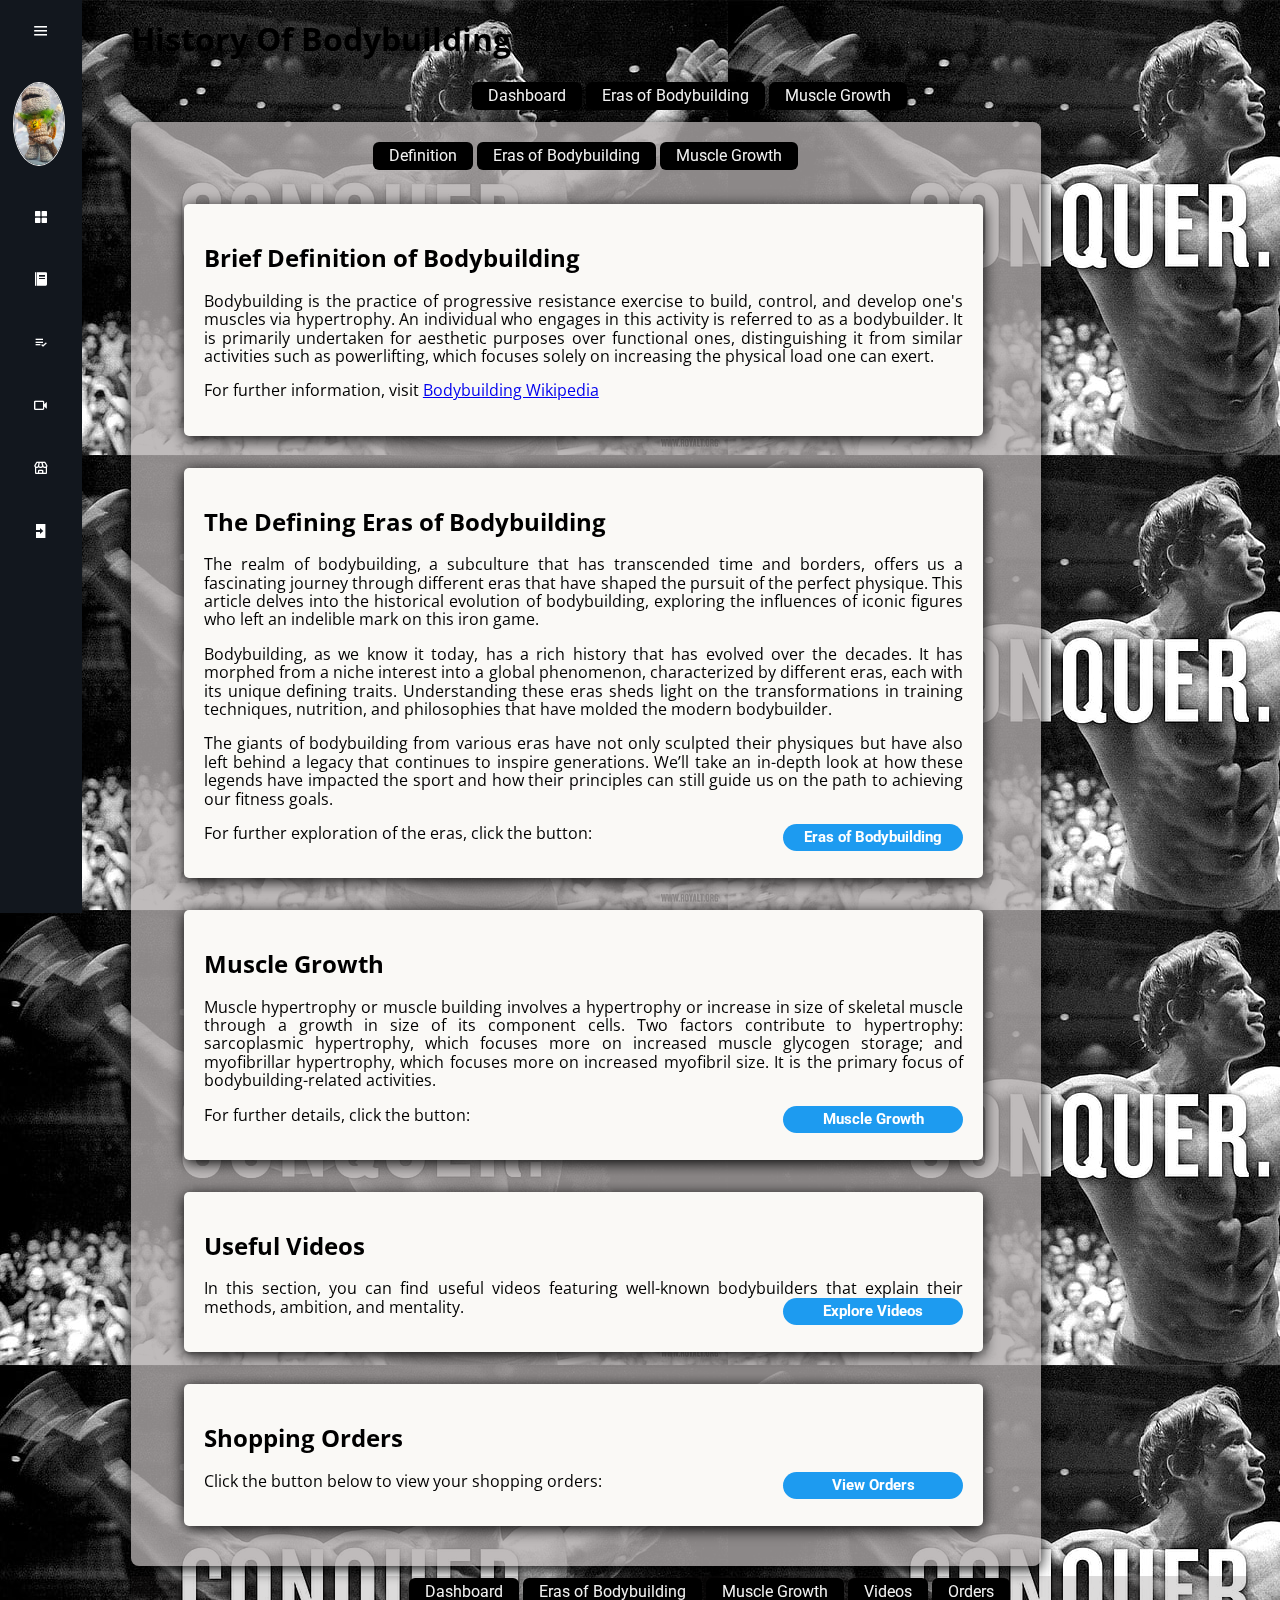
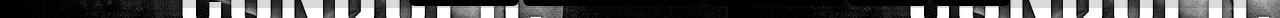
<file: www/index.html>
<!DOCTYPE html>

<html lang="en">
  <head>
    <meta http-equiv="content-type" content="text/html; charset=utf-8" />
    <meta name="viewport" content="width=device-width, initial-scale=1.0" />
    <meta name="robots" content="index, follow" />
    <meta name="author" content="Erkin Tunc Boya" />
    <meta name="keywords" content="HTML, CSS, JavaScript" />
    <meta name="description" content="bodybuilding history page" />

    <title>History Of Bodybuilding</title>

    <!-- Styles -->
    <link rel="stylesheet" href="styles/normalize.css" />
    <link rel="stylesheet" href="styles/shared.css" />
    <link rel="stylesheet" href="styles/buttons.css" />
    <link rel="stylesheet" href="styles/text.css" />
    <link rel="stylesheet" href="styles/flexbox.css" />
    <link rel="stylesheet" href="styles/images.css" />
    <link rel="stylesheet" href="styles/sidebar.css" />

    <!-- Text Font -->
    <link rel="preconnect" href="https://fonts.googleapis.com" />
    <link rel="preconnect" href="https://fonts.gstatic.com" crossorigin />
    <link
      href="https://fonts.googleapis.com/css2?family=Open+Sans:ital,wght@0,300..800;1,300..800&family=Roboto:wght@400;700&display=swap"
      rel="stylesheet"
    />

    <!-- Favicon -->
    <link
      href="https://unpkg.com/boxicons@2.1.4/css/boxicons.min.css"
      rel="stylesheet"
    />

    <link
      rel="apple-touch-icon"
      sizes="180x180"
      href="img/favicon/apple-touch-icon.png"
    />
    <link
      rel="icon"
      type="image/png"
      sizes="32x32"
      href="img/favicon/favicon-32x32.png"
    />
    <link
      rel="icon"
      type="image/png"
      sizes="16x16"
      href="img/favicon-16x16.png"
    />
    <link rel="manifest" href="img/favicon/site.webmanifest" />

    <!-- JavaScript -->
    <script src="javascript/sidebar.js" defer></script>
  </head>

  <body style="background-image: url(img/arnold_background.jpg)">
    
    <nav class="sidebar">
      <div class="top">
        <div class="logo">
          <i class="bx bxl-codepen"></i>
          <span>History Of Bodybuilding </span>
        </div>
        <i class="bx bx-menu" id="btn"></i>
      </div>

      <div class="user">
        <img src="img/solaire-doll.jpg" alt="me" class="user-img" />
        <div>
          <p class="bold">Client B.</p>
          <p>Admin</p>
        </div>
      </div>

      <ul>
        <li>
          <a href="index.html">
            <i class="bx bxs-grid-alt"></i>
            <span class="nav-item"> Dashboard</span>
          </a>
          <span class="tooltip">Dashboard</span>
        </li>

        <li>
          <a href="eras.html">
            <i class="bx bxs-food-menu"></i>
            <span class="nav-item">Eras</span>
          </a>
          <span class="tooltip">Eras</span>
        </li>

        <li>
          <a href="structure3.html">
            <i class="bx bx-list-check"></i>
            <span class="nav-item">MuscleGrowth</span>
          </a>
          <span class="tooltip">Muscle Growth</span>
        </li>

        <li>
          <a href="videos.html">
            <i class="bx bx-video"></i>
            <span class="nav-item">Videos</span>
          </a>
          <span class="tooltip">Videos</span>
        </li>

        <li>
          <a href="structure5.html">
            <i class="bx bx-store"></i>
            <span class="nav-item">Orders</span>
          </a>
          <span class="tooltip">Orders</span>
        </li>

        <li>
          <a href="login.html">
            <i class="bx bxs-log-in"></i>
            <span class="nav-item">Login</span>
          </a>
          <span class="tooltip">Login</span>
        </li>
      </ul>
    </nav>

    <main class="main-content">
      <div class="container">
        <header>
          <h1 class="main-title-text">History Of Bodybuilding</h1>
        </header>

        <nav class="menu-nav">
          <ul class="menu-container">
            <li><a href="#section1" class="join-button2">Dashboard</a></li>
            <li>
              <a href="#section2" class="join-button2">Eras of Bodybuilding</a>
            </li>
            <li>
              <a href="#section3" class="join-button2">Muscle Growth</a>
            </li>
          </ul>
        </nav>

        <section>
          <nav class="menu-nav">
            <ul class="menu-container">
              <li><a href="#section1" class="join-button2">Definition</a></li>
              <li>
                <a href="#section2" class="join-button2"
                  >Eras of Bodybuilding</a
                >
              </li>
              <li>
                <a href="#section3" class="join-button2">Muscle Growth</a>
              </li>
            </ul>
          </nav>

          <article id="section1">
            <h2>Brief Definition of Bodybuilding</h2>
            <p>
              Bodybuilding is the practice of progressive resistance exercise to
              build, control, and develop one's muscles via hypertrophy. An
              individual who engages in this activity is referred to as a
              bodybuilder. It is primarily undertaken for aesthetic purposes
              over functional ones, distinguishing it from similar activities
              such as powerlifting, which focuses solely on increasing the
              physical load one can exert.
            </p>
            <p>
              For further information, visit
              <a href="https://en.wikipedia.org/wiki/Bodybuilding"
                >Bodybuilding Wikipedia</a
              >
            </p>
          </article>

          <article id="section2">
            <h2>The Defining Eras of Bodybuilding</h2>
            <p>
              The realm of bodybuilding, a subculture that has transcended time
              and borders, offers us a fascinating journey through different
              eras that have shaped the pursuit of the perfect physique. This
              article delves into the historical evolution of bodybuilding,
              exploring the influences of iconic figures who left an indelible
              mark on this iron game.
            </p>
            <p>
              Bodybuilding, as we know it today, has a rich history that has
              evolved over the decades. It has morphed from a niche interest
              into a global phenomenon, characterized by different eras, each
              with its unique defining traits. Understanding these eras sheds
              light on the transformations in training techniques, nutrition,
              and philosophies that have molded the modern bodybuilder.
            </p>
            <p>
              The giants of bodybuilding from various eras have not only
              sculpted their physiques but have also left behind a legacy that
              continues to inspire generations. We’ll take an in-depth look at
              how these legends have impacted the sport and how their principles
              can still guide us on the path to achieving our fitness goals.
            </p>

            <p>
              For further exploration of the eras, click the button:
              <a href="eras.html" class="tweet-button2">Eras of Bodybuilding</a>
            </p>
          </article>

          <article id="section3">
            <h2>Muscle Growth</h2>
            <p>
              Muscle hypertrophy or muscle building involves a hypertrophy or
              increase in size of skeletal muscle through a growth in size of
              its component cells. Two factors contribute to hypertrophy:
              sarcoplasmic hypertrophy, which focuses more on increased muscle
              glycogen storage; and myofibrillar hypertrophy, which focuses more
              on increased myofibril size. It is the primary focus of
              bodybuilding-related activities.
            </p>
            <p>
              For further details, click the button:
              <a href="structure3.html" class="tweet-button2">Muscle Growth</a>
            </p>
          </article>

          <article id="section4">
            <h2>Useful Videos</h2>
            <p>
              In this section, you can find useful videos featuring well-known
              bodybuilders that explain their methods, ambition, and mentality.
              <a href="videos.html" class="tweet-button2">Explore Videos</a>
            </p>
          </article>

          <article id="section5">
            <h2>Shopping Orders</h2>
            <p>
              Click the button below to view your shopping orders:
              <a href="structure5.html" class="tweet-button2">View Orders</a>
            </p>
          </article>
        </section>

        <footer>
          <ul class="menu-container">
            <li><a href="index.html" class="join-button2">Dashboard</a></li>
            <li>
              <a href="eras.html" class="join-button2">Eras of Bodybuilding</a>
            </li>
            <li>
              <a href="structure3.html" class="join-button2">Muscle Growth</a>
            </li>
            <li><a href="videos.html" class="join-button2">Videos</a></li>
            <li><a href="structure5.html" class="join-button2">Orders</a></li>
          </ul>
        </footer>
      </div>
    </main>
  </body>
</html>
</file>
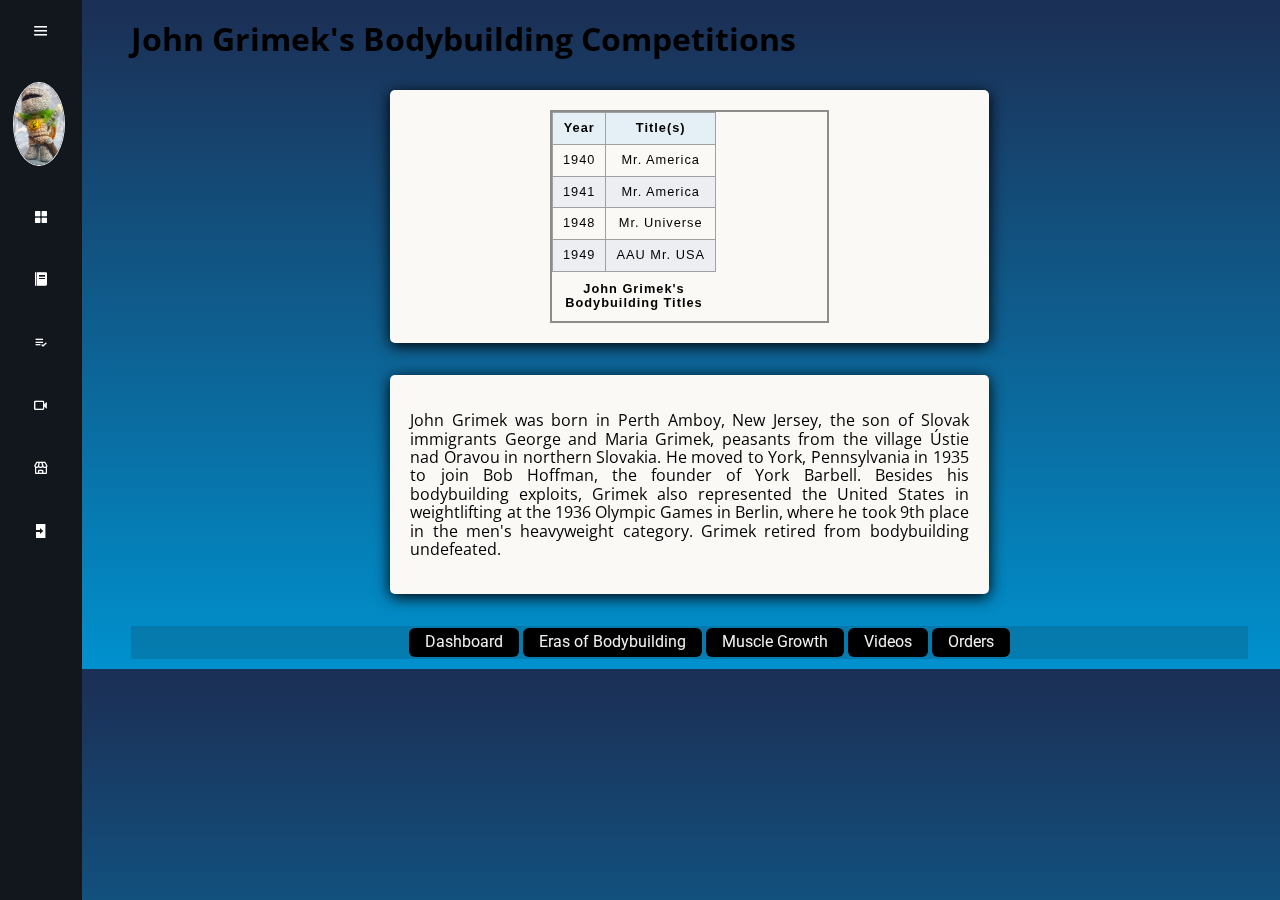
<file: www/competitions1.html>
<!DOCTYPE html>

<html lang="en">
  <head>
    <meta http-equiv="content-type" content="text/html; charset=utf-8" />
    <meta name="viewport" content="width=device-width, initial-scale=1.0" />
    <meta name="robots" content="index, follow" />
    <meta name="author" content="Erkin Tunc Boya" />
    <meta name="keywords" content="HTML, CSS, JavaScript" />
    <meta name="description" content="bodybuilding history page" />

    <title>History Of Bodybuilding</title>

    <!-- Styles -->
    <link rel="stylesheet" href="styles/normalize.css" />
    <link rel="stylesheet" href="styles/shared.css" />
    <link rel="stylesheet" href="styles/buttons.css" />
    <link rel="stylesheet" href="styles/text.css" />
    <link rel="stylesheet" href="styles/flexbox.css" />
    <link rel="stylesheet" href="styles/images.css" />
    <link rel="stylesheet" href="styles/sidebar.css" />
    <link
      href="https://unpkg.com/boxicons@2.1.4/css/boxicons.min.css"
      rel="stylesheet"
    />

    <!-- Text Font -->
    <link rel="preconnect" href="https://fonts.googleapis.com" />
    <link rel="preconnect" href="https://fonts.gstatic.com" crossorigin />
    <link
      href="https://fonts.googleapis.com/css2?family=Open+Sans:ital,wght@0,300..800;1,300..800&family=Roboto:wght@400;700&display=swap"
      rel="stylesheet"
    />

    <!-- Favicon -->
    <link
      rel="apple-touch-icon"
      sizes="180x180"
      href="img/favicon/apple-touch-icon.png"
    />
    <link
      rel="icon"
      type="image/png"
      sizes="32x32"
      href="img/favicon/favicon-32x32.png"
    />
    <link
      rel="icon"
      type="image/png"
      sizes="16x16"
      href="img/favicon-16x16.png"
    />
    <link rel="manifest" href="img/favicon/site.webmanifest" />

    <!-- JavaScript -->
    <script src="javascript/sidebar.js" defer></script>
  </head>

  <body>
    <nav class="sidebar">
      <div class="top">
        <div class="logo">
          <i class="bx bxl-codepen"></i>
          <span>History Of Bodybuilding </span>
        </div>
        <i class="bx bx-menu" id="btn"></i>
      </div>

      <div class="user">
        <img src="img/solaire-doll.jpg" alt="me" class="user-img" />
        <div>
          <p class="bold">Client B.</p>
          <p>Admin</p>
        </div>
      </div>

      <ul>
        <li>
          <a href="index.html">
            <i class="bx bxs-grid-alt"></i>
            <span class="nav-item"> Dashboard</span>
          </a>
          <span class="tooltip">Dashboard</span>
        </li>

        <li>
          <a href="eras.html">
            <i class="bx bxs-food-menu"></i>
            <span class="nav-item">Eras</span>
          </a>
          <span class="tooltip">Eras</span>
        </li>

        <li>
          <a href="structure3.html">
            <i class="bx bx-list-check"></i>
            <span class="nav-item">MuscleGrowth</span>
          </a>
          <span class="tooltip">Muscle Growth</span>
        </li>

        <li>
          <a href="videos.html">
            <i class="bx bx-video"></i>
            <span class="nav-item">Videos</span>
          </a>
          <span class="tooltip">Videos</span>
        </li>

        <li>
          <a href="structure5.html">
            <i class="bx bx-store"></i>
            <span class="nav-item">Orders</span>
          </a>
          <span class="tooltip">Orders</span>
        </li>

        <li>
          <a href="login.html">
            <i class="bx bxs-log-in"></i>
            <span class="nav-item">Login</span>
          </a>
          <span class="tooltip">Login</span>
        </li>
      </ul>
    </nav>

    <main class="main-content">
      <div class="container">
        <header>
          <h1 class="title-text2">John Grimek's Bodybuilding Competitions</h1>
        </header>
        <article class="center">
          <table class="center">
            <caption>
              John Grimek's Bodybuilding Titles
            </caption>
            <thead>
              <tr>
                <th scope="col">Year</th>
                <th scope="col">Title(s)</th>
              </tr>
            </thead>
            <tbody>
              <tr>
                <td>1940</td>
                <td>Mr. America</td>
              </tr>
              <tr>
                <td>1941</td>
                <td>Mr. America</td>
              </tr>
              <tr>
                <td>1948</td>
                <td>Mr. Universe</td>
              </tr>
              <tr>
                <td>1949</td>
                <td>AAU Mr. USA</td>
              </tr>
            </tbody>
          </table>
        </article>

        <article class="center">
          <p>
            John Grimek was born in Perth Amboy, New Jersey, the son of Slovak
            immigrants George and Maria Grimek, peasants from the village Ústie
            nad Oravou in northern Slovakia. He moved to York, Pennsylvania in
            1935 to join Bob Hoffman, the founder of York Barbell. Besides his
            bodybuilding exploits, Grimek also represented the United States in
            weightlifting at the 1936 Olympic Games in Berlin, where he took 9th
            place in the men's heavyweight category. Grimek retired from
            bodybuilding undefeated.
          </p>
        </article>

        <footer>
          <ul class="menu-container">
            <li><a href="index.html" class="join-button2">Dashboard</a></li>
            <li>
              <a href="eras.html" class="join-button2">Eras of Bodybuilding</a>
            </li>
            <li>
              <a href="structure3.html" class="join-button2">Muscle Growth</a>
            </li>
            <li><a href="videos.html" class="join-button2">Videos</a></li>
            <li><a href="structure5.html" class="join-button2">Orders</a></li>
          </ul>
        </footer>
      </div>
    </main>
  </body>
</html>
</file>
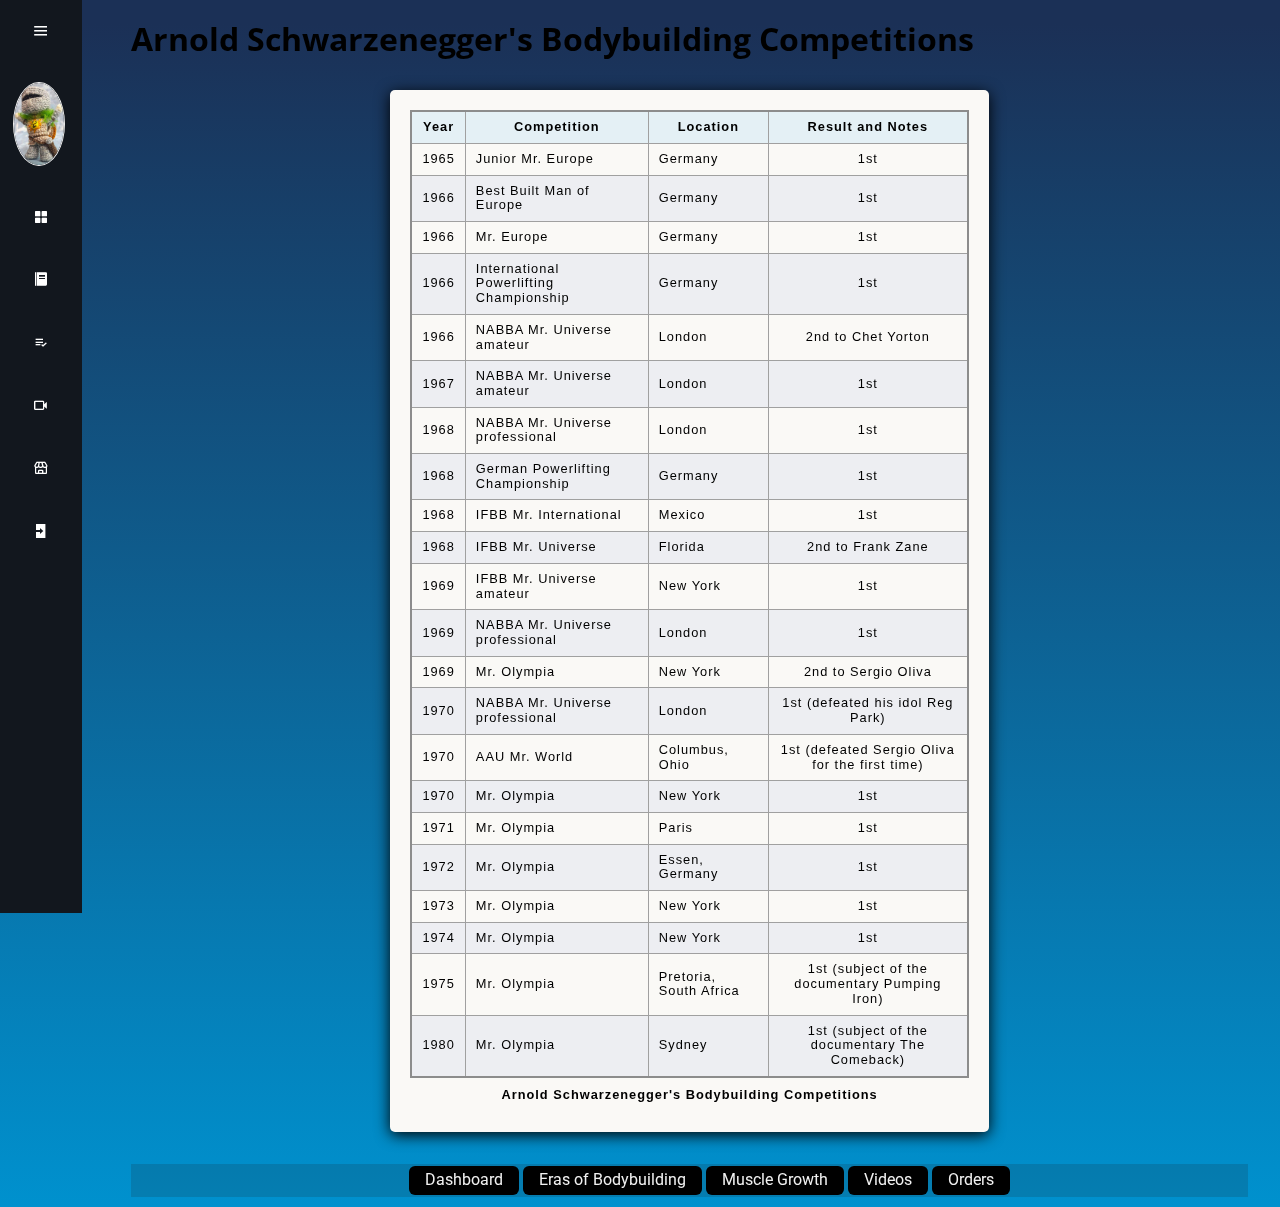
<file: www/competitions2.html>
<!DOCTYPE html>

<html lang="en">
  <head>
    <meta http-equiv="content-type" content="text/html; charset=utf-8" />
    <meta name="viewport" content="width=device-width, initial-scale=1.0" />
    <meta name="robots" content="index, follow" />
    <meta name="author" content="Erkin Tunc Boya" />
    <meta name="keywords" content="HTML, CSS, JavaScript" />
    <meta name="description" content="bodybuilding history page" />

    <title>History Of Bodybuilding</title>

    <!-- Styles -->
    <link rel="stylesheet" href="styles/normalize.css" />
    <link rel="stylesheet" href="styles/shared.css" />
    <link rel="stylesheet" href="styles/buttons.css" />
    <link rel="stylesheet" href="styles/text.css" />
    <link rel="stylesheet" href="styles/flexbox.css" />
    <link rel="stylesheet" href="styles/images.css" />
    <link rel="stylesheet" href="styles/sidebar.css" />
    <link
      href="https://unpkg.com/boxicons@2.1.4/css/boxicons.min.css"
      rel="stylesheet"
    />

    <!-- Text Font -->
    <link rel="preconnect" href="https://fonts.googleapis.com" />
    <link rel="preconnect" href="https://fonts.gstatic.com" crossorigin />
    <link
      href="https://fonts.googleapis.com/css2?family=Open+Sans:ital,wght@0,300..800;1,300..800&family=Roboto:wght@400;700&display=swap"
      rel="stylesheet"
    />

    <!-- Favicon -->
    <link
      rel="apple-touch-icon"
      sizes="180x180"
      href="img/favicon/apple-touch-icon.png"
    />
    <link
      rel="icon"
      type="image/png"
      sizes="32x32"
      href="img/favicon/favicon-32x32.png"
    />
    <link
      rel="icon"
      type="image/png"
      sizes="16x16"
      href="img/favicon-16x16.png"
    />
    <link rel="manifest" href="img/favicon/site.webmanifest" />

    <!-- JavaScript -->
    <script src="javascript/sidebar.js" defer></script>
  </head>

  <body>
    <nav class="sidebar">
      <div class="top">
        <div class="logo">
          <i class="bx bxl-codepen"></i>
          <span>History Of Bodybuilding </span>
        </div>
        <i class="bx bx-menu" id="btn"></i>
      </div>

      <div class="user">
        <img src="img/solaire-doll.jpg" alt="me" class="user-img" />
        <div>
          <p class="bold">Client B.</p>
          <p>Admin</p>
        </div>
      </div>

      <ul>
        <li>
          <a href="index.html">
            <i class="bx bxs-grid-alt"></i>
            <span class="nav-item"> Dashboard</span>
          </a>
          <span class="tooltip">Dashboard</span>
        </li>

        <li>
          <a href="eras.html">
            <i class="bx bxs-food-menu"></i>
            <span class="nav-item">Eras</span>
          </a>
          <span class="tooltip">Eras</span>
        </li>

        <li>
          <a href="structure3.html">
            <i class="bx bx-list-check"></i>
            <span class="nav-item">MuscleGrowth</span>
          </a>
          <span class="tooltip">Muscle Growth</span>
        </li>

        <li>
          <a href="videos.html">
            <i class="bx bx-video"></i>
            <span class="nav-item">Videos</span>
          </a>
          <span class="tooltip">Videos</span>
        </li>

        <li>
          <a href="structure5.html">
            <i class="bx bx-store"></i>
            <span class="nav-item">Orders</span>
          </a>
          <span class="tooltip">Orders</span>
        </li>

        <li>
          <a href="login.html">
            <i class="bx bxs-log-in"></i>
            <span class="nav-item">Login</span>
          </a>
          <span class="tooltip">Login</span>
        </li>
      </ul>
    </nav>

    <main class="main-content">
      <div class="container">
        <header>
          <h1 class="title-text2">
            Arnold Schwarzenegger's Bodybuilding Competitions
          </h1>
        </header>

        <article class="center">
          <table>
            <caption>
              Arnold Schwarzenegger's Bodybuilding Competitions
            </caption>
            <thead>
              <tr>
                <th scope="col">Year</th>
                <th scope="col">Competition</th>
                <th scope="col">Location</th>
                <th scope="col">Result and Notes</th>
              </tr>
            </thead>
            <tbody>
              <tr>
                <td>1965</td>
                <td>Junior Mr. Europe</td>
                <td>Germany</td>
                <td>1st</td>
              </tr>
              <tr>
                <td>1966</td>
                <td>Best Built Man of Europe</td>
                <td>Germany</td>
                <td>1st</td>
              </tr>
              <tr>
                <td>1966</td>
                <td>Mr. Europe</td>
                <td>Germany</td>
                <td>1st</td>
              </tr>
              <tr>
                <td>1966</td>
                <td>International Powerlifting Championship</td>
                <td>Germany</td>
                <td>1st</td>
              </tr>
              <tr>
                <td>1966</td>
                <td>NABBA Mr. Universe amateur</td>
                <td>London</td>
                <td>2nd to Chet Yorton</td>
              </tr>
              <tr>
                <td>1967</td>
                <td>NABBA Mr. Universe amateur</td>
                <td>London</td>
                <td>1st</td>
              </tr>
              <tr>
                <td>1968</td>
                <td>NABBA Mr. Universe professional</td>
                <td>London</td>
                <td>1st</td>
              </tr>
              <tr>
                <td>1968</td>
                <td>German Powerlifting Championship</td>
                <td>Germany</td>
                <td>1st</td>
              </tr>
              <tr>
                <td>1968</td>
                <td>IFBB Mr. International</td>
                <td>Mexico</td>
                <td>1st</td>
              </tr>
              <tr>
                <td>1968</td>
                <td>IFBB Mr. Universe</td>
                <td>Florida</td>
                <td>2nd to Frank Zane</td>
              </tr>
              <tr>
                <td>1969</td>
                <td>IFBB Mr. Universe amateur</td>
                <td>New York</td>
                <td>1st</td>
              </tr>
              <tr>
                <td>1969</td>
                <td>NABBA Mr. Universe professional</td>
                <td>London</td>
                <td>1st</td>
              </tr>
              <tr>
                <td>1969</td>
                <td>Mr. Olympia</td>
                <td>New York</td>
                <td>2nd to Sergio Oliva</td>
              </tr>
              <tr>
                <td>1970</td>
                <td>NABBA Mr. Universe professional</td>
                <td>London</td>
                <td>1st (defeated his idol Reg Park)</td>
              </tr>
              <tr>
                <td>1970</td>
                <td>AAU Mr. World</td>
                <td>Columbus, Ohio</td>
                <td>1st (defeated Sergio Oliva for the first time)</td>
              </tr>
              <tr>
                <td>1970</td>
                <td>Mr. Olympia</td>
                <td>New York</td>
                <td>1st</td>
              </tr>
              <tr>
                <td>1971</td>
                <td>Mr. Olympia</td>
                <td>Paris</td>
                <td>1st</td>
              </tr>
              <tr>
                <td>1972</td>
                <td>Mr. Olympia</td>
                <td>Essen, Germany</td>
                <td>1st</td>
              </tr>
              <tr>
                <td>1973</td>
                <td>Mr. Olympia</td>
                <td>New York</td>
                <td>1st</td>
              </tr>
              <tr>
                <td>1974</td>
                <td>Mr. Olympia</td>
                <td>New York</td>
                <td>1st</td>
              </tr>
              <tr>
                <td>1975</td>
                <td>Mr. Olympia</td>
                <td>Pretoria, South Africa</td>
                <td>1st (subject of the documentary Pumping Iron)</td>
              </tr>
              <tr>
                <td>1980</td>
                <td>Mr. Olympia</td>
                <td>Sydney</td>
                <td>1st (subject of the documentary The Comeback)</td>
              </tr>
            </tbody>
          </table>
        </article>

        <footer>
          <ul class="menu-container">
            <li><a href="index.html" class="join-button2">Dashboard</a></li>
            <li>
              <a href="eras.html" class="join-button2">Eras of Bodybuilding</a>
            </li>
            <li>
              <a href="structure3.html" class="join-button2">Muscle Growth</a>
            </li>
            <li><a href="videos.html" class="join-button2">Videos</a></li>
            <li><a href="structure5.html" class="join-button2">Orders</a></li>
          </ul>
        </footer>
      </div>
    </main>
  </body>
</html>
</file>
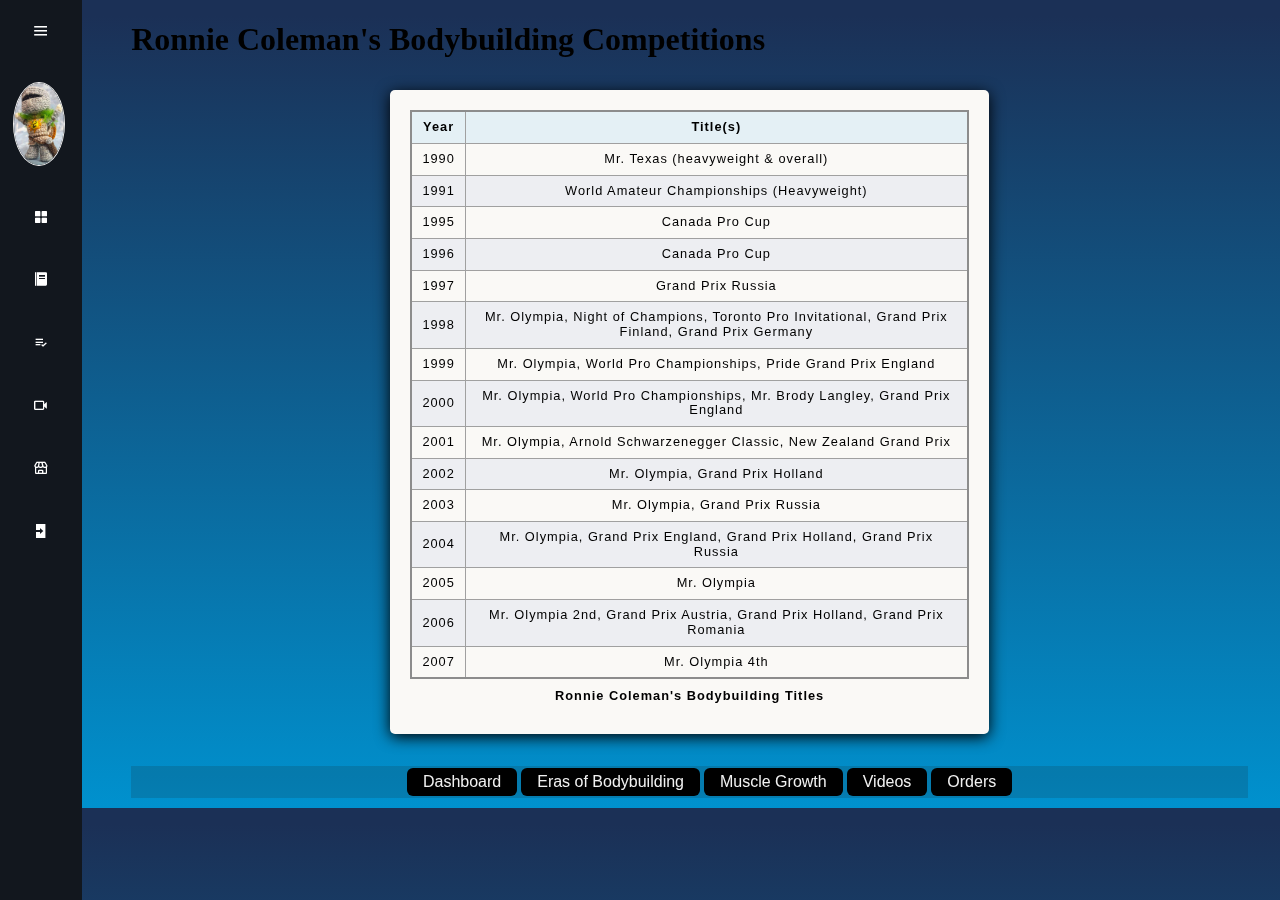
<file: www/competitions3.html>
<!DOCTYPE html>

<html lang="en">
  <head>
    <meta http-equiv="content-type" content="text/html; charset=utf-8" />
    <meta name="viewport" content="width=device-width, initial-scale=1.0" />
    <meta name="robots" content="index, follow" />
    <meta name="author" content="Erkin Tunc Boya" />
    <meta name="keywords" content="HTML, CSS, JavaScript" />
    <meta name="description" content="bodybuilding history page" />

    <title>History Of Bodybuilding</title>

    <!-- Styles -->
    <link rel="stylesheet" href="styles/normalize.css" />
    <link rel="stylesheet" href="styles/shared.css" />
    <link rel="stylesheet" href="styles/buttons.css" />
    <link rel="stylesheet" href="styles/text.css" />
    <link rel="stylesheet" href="styles/flexbox.css" />
    <link rel="stylesheet" href="styles/images.css" />
    <link rel="stylesheet" href="styles/sidebar.css" />
    <link
      href="https://unpkg.com/boxicons@2.1.4/css/boxicons.min.css"
      rel="stylesheet"
    />

    <!-- Text Font -->
    <link
      rel="apple-touch-icon"
      sizes="180x180"
      href="img/favicon/apple-touch-icon.png"
    />
    <link
      rel="icon"
      type="image/png"
      sizes="32x32"
      href="img/favicon/favicon-32x32.png"
    />
    <link
      rel="icon"
      type="image/png"
      sizes="16x16"
      href="img/favicon-16x16.png"
    />
    <link rel="manifest" href="img/favicon/site.webmanifest" />

    <!-- JavaScript -->
    <script src="javascript/sidebar.js" defer></script>
  </head>

  <body>
    <nav class="sidebar">
      <div class="top">
        <div class="logo">
          <i class="bx bxl-codepen"></i>
          <span>History Of Bodybuilding </span>
        </div>
        <i class="bx bx-menu" id="btn"></i>
      </div>

      <div class="user">
        <img src="img/solaire-doll.jpg" alt="me" class="user-img" />
        <div>
          <p class="bold">Client B.</p>
          <p>Admin</p>
        </div>
      </div>

      <ul>
        <li>
          <a href="index.html">
            <i class="bx bxs-grid-alt"></i>
            <span class="nav-item"> Dashboard</span>
          </a>
          <span class="tooltip">Dashboard</span>
        </li>

        <li>
          <a href="eras.html">
            <i class="bx bxs-food-menu"></i>
            <span class="nav-item">Eras</span>
          </a>
          <span class="tooltip">Eras</span>
        </li>

        <li>
          <a href="structure3.html">
            <i class="bx bx-list-check"></i>
            <span class="nav-item">MuscleGrowth</span>
          </a>
          <span class="tooltip">Muscle Growth</span>
        </li>

        <li>
          <a href="videos.html">
            <i class="bx bx-video"></i>
            <span class="nav-item">Videos</span>
          </a>
          <span class="tooltip">Videos</span>
        </li>

        <li>
          <a href="structure5.html">
            <i class="bx bx-store"></i>
            <span class="nav-item">Orders</span>
          </a>
          <span class="tooltip">Orders</span>
        </li>

        <li>
          <a href="login.html">
            <i class="bx bxs-log-in"></i>
            <span class="nav-item">Login</span>
          </a>
          <span class="tooltip">Login</span>
        </li>
      </ul>
    </nav>

    <main class="main-content">
      <div class="container">
        <header>
          <h1 class="title-text2">
            Ronnie Coleman's Bodybuilding Competitions
          </h1>
        </header>
        <article class="center">
          <table>
            <caption>
              Ronnie Coleman's Bodybuilding Titles
            </caption>
            <thead>
              <tr>
                <th scope="col">Year</th>
                <th scope="col">Title(s)</th>
              </tr>
            </thead>
            <tbody>
              <tr>
                <td>1990</td>
                <td>Mr. Texas (heavyweight & overall)</td>
              </tr>
              <tr>
                <td>1991</td>
                <td>World Amateur Championships (Heavyweight)</td>
              </tr>
              <tr>
                <td>1995</td>
                <td>Canada Pro Cup</td>
              </tr>
              <tr>
                <td>1996</td>
                <td>Canada Pro Cup</td>
              </tr>
              <tr>
                <td>1997</td>
                <td>Grand Prix Russia</td>
              </tr>
              <tr>
                <td>1998</td>
                <td>
                  Mr. Olympia, Night of Champions, Toronto Pro Invitational,
                  Grand Prix Finland, Grand Prix Germany
                </td>
              </tr>
              <tr>
                <td>1999</td>
                <td>
                  Mr. Olympia, World Pro Championships, Pride Grand Prix England
                </td>
              </tr>
              <tr>
                <td>2000</td>
                <td>
                  Mr. Olympia, World Pro Championships, Mr. Brody Langley, Grand
                  Prix England
                </td>
              </tr>
              <tr>
                <td>2001</td>
                <td>
                  Mr. Olympia, Arnold Schwarzenegger Classic, New Zealand Grand
                  Prix
                </td>
              </tr>
              <tr>
                <td>2002</td>
                <td>Mr. Olympia, Grand Prix Holland</td>
              </tr>
              <tr>
                <td>2003</td>
                <td>Mr. Olympia, Grand Prix Russia</td>
              </tr>
              <tr>
                <td>2004</td>
                <td>
                  Mr. Olympia, Grand Prix England, Grand Prix Holland, Grand
                  Prix Russia
                </td>
              </tr>
              <tr>
                <td>2005</td>
                <td>Mr. Olympia</td>
              </tr>
              <tr>
                <td>2006</td>
                <td>
                  Mr. Olympia 2nd, Grand Prix Austria, Grand Prix Holland, Grand
                  Prix Romania
                </td>
              </tr>
              <tr>
                <td>2007</td>
                <td>Mr. Olympia 4th</td>
              </tr>
              <!-- Diğer yıllara ait bilgiler buraya eklenebilir -->
            </tbody>
          </table>
        </article>

        <footer>
          <ul class="menu-container">
            <li><a href="index.html" class="join-button2">Dashboard</a></li>
            <li>
              <a href="eras.html" class="join-button2">Eras of Bodybuilding</a>
            </li>
            <li>
              <a href="structure3.html" class="join-button2">Muscle Growth</a>
            </li>
            <li><a href="videos.html" class="join-button2">Videos</a></li>
            <li><a href="structure5.html" class="join-button2">Orders</a></li>
          </ul>
        </footer>
      </div>
    </main>
  </body>
</html>
</file>
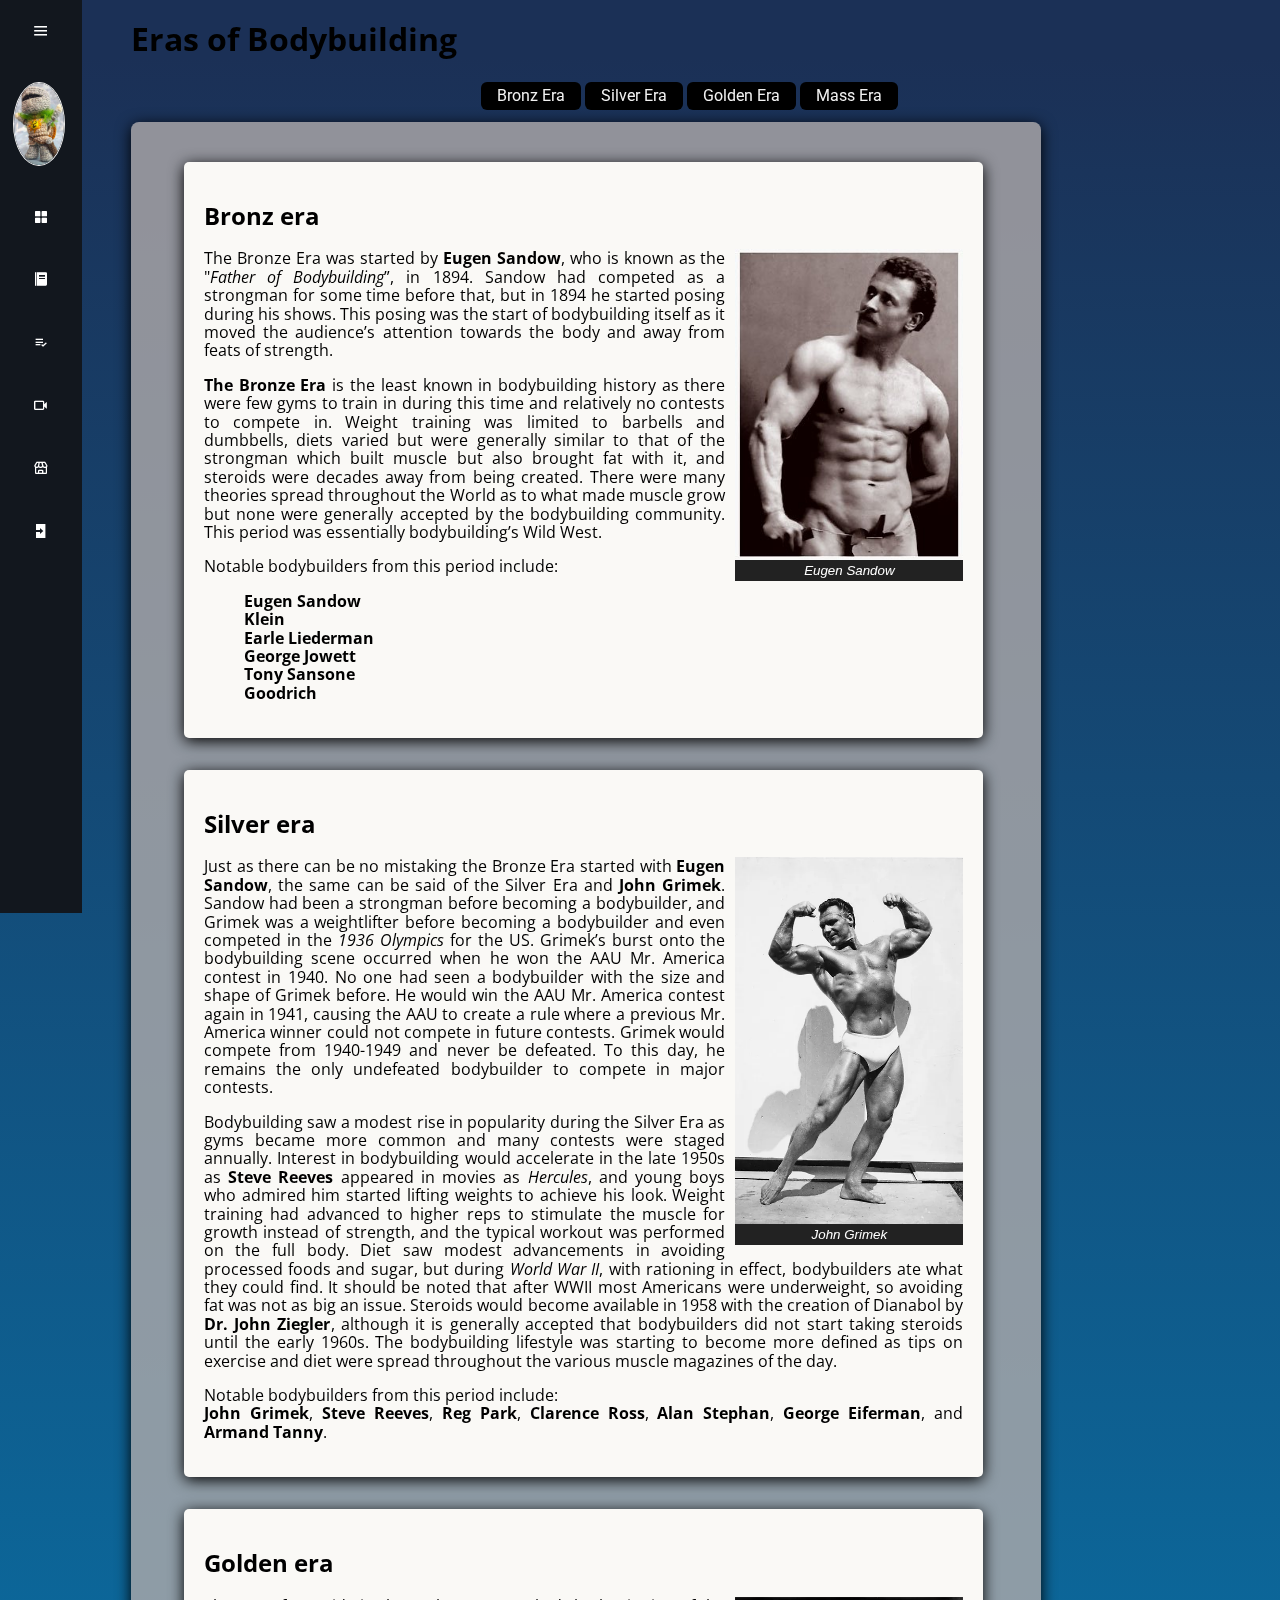
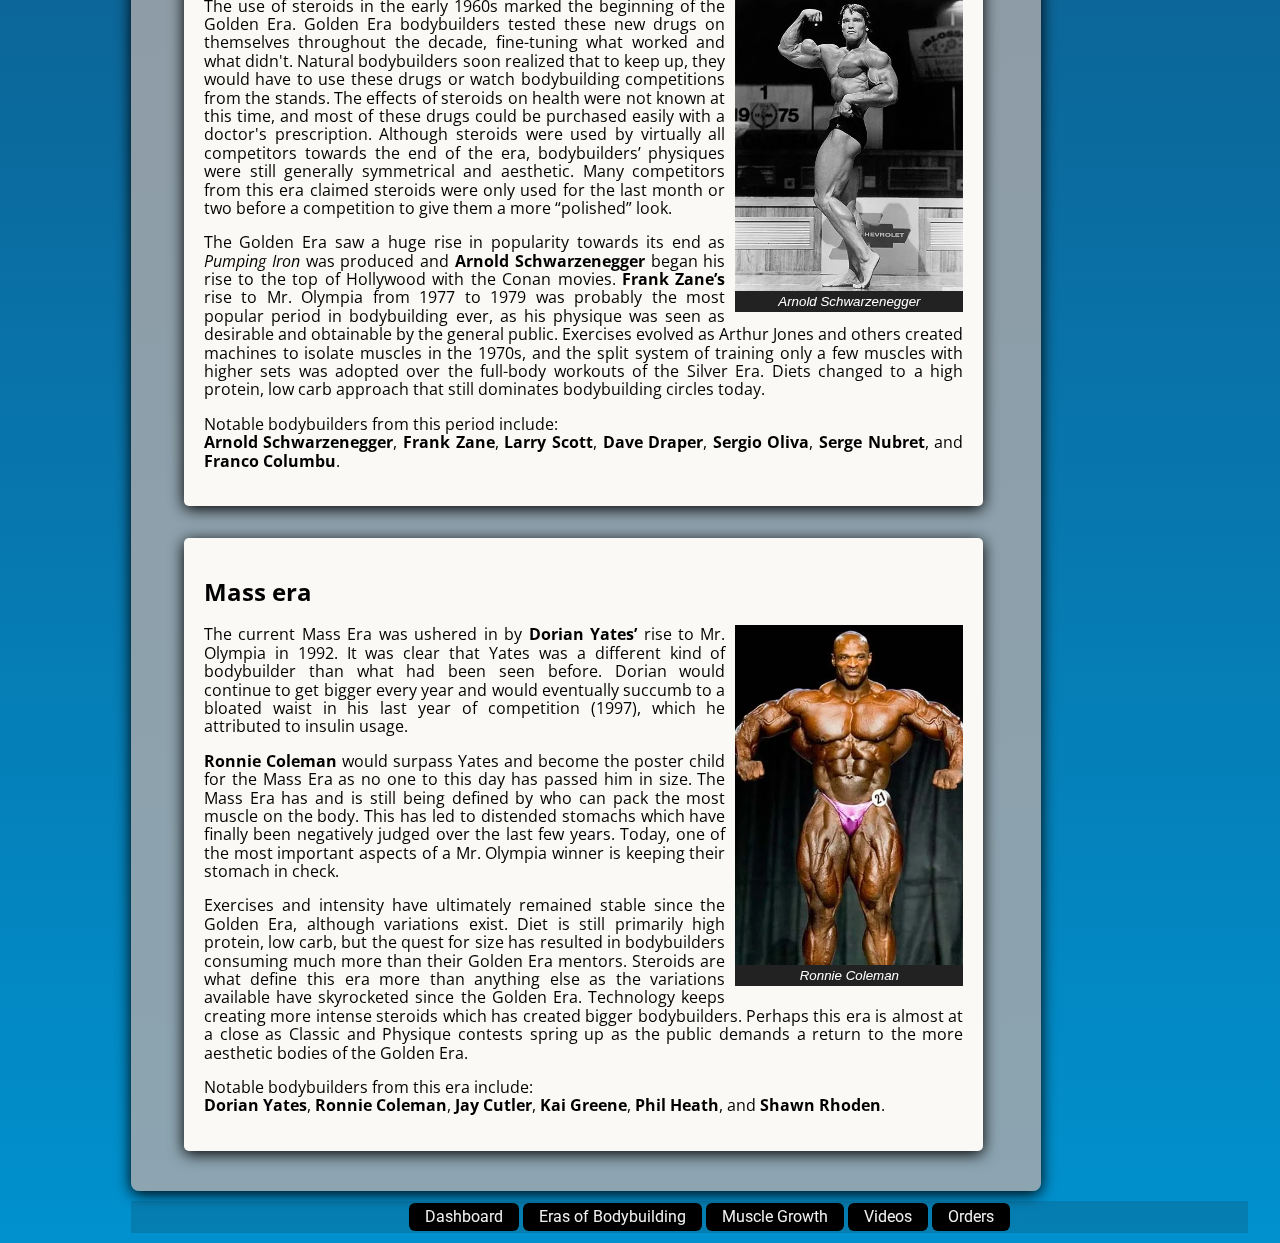
<file: www/eras.html>
<!DOCTYPE html>

<html lang="en">
  <head>
    <meta http-equiv="content-type" content="text/html; charset=utf-8" />
    <meta name="viewport" content="width=device-width, initial-scale=1.0" />
    <meta name="robots" content="index, follow" />
    <meta name="author" content="Erkin Tunc Boya" />
    <meta name="keywords" content="HTML, CSS, JavaScript" />
    <meta name="description" content="bodybuilding history page" />

    <title>History Of Bodybuilding</title>

    <!-- Styles -->
    <link rel="stylesheet" href="styles/normalize.css" />
    <link rel="stylesheet" href="styles/shared.css" />
    <link rel="stylesheet" href="styles/buttons.css" />
    <link rel="stylesheet" href="styles/text.css" />
    <link rel="stylesheet" href="styles/flexbox.css" />
    <link rel="stylesheet" href="styles/images.css" />
    <link rel="stylesheet" href="styles/sidebar.css" />
    <link rel="stylesheet" href="styles/eras.css">

    <link
      href="https://unpkg.com/boxicons@2.1.4/css/boxicons.min.css"
      rel="stylesheet"
    />

    <!-- Text Font -->
    <link rel="preconnect" href="https://fonts.googleapis.com" />
    <link rel="preconnect" href="https://fonts.gstatic.com" crossorigin />
    <link
      href="https://fonts.googleapis.com/css2?family=Open+Sans:ital,wght@0,300..800;1,300..800&family=Roboto:wght@400;700&display=swap"
      rel="stylesheet"
    />

    <!-- Favicon -->
    <link
      rel="apple-touch-icon"
      sizes="180x180"
      href="img/favicon/apple-touch-icon.png"
    />
    <link
      rel="icon"
      type="image/png"
      sizes="32x32"
      href="img/favicon/favicon-32x32.png"
    />
    <link
      rel="icon"
      type="image/png"
      sizes="16x16"
      href="img/favicon-16x16.png"
    />
    <link rel="manifest" href="img/favicon/site.webmanifest" />

    <!-- JavaScript -->
    <script src="javascript/sidebar.js" defer></script>
  </head>

  <body>
    <nav class="sidebar">
      <div class="top">
        <div class="logo">
          <i class="bx bxl-codepen"></i>
          <span>History Of Bodybuilding </span>
        </div>
        <i class="bx bx-menu" id="btn"></i>
      </div>

      <div class="user">
        <img src="img/solaire-doll.jpg" alt="me" class="user-img" />
        <div>
          <p class="bold">Client B.</p>
          <p>Admin</p>
        </div>
      </div>

      <ul>
        <li>
          <a href="index.html">
            <i class="bx bxs-grid-alt"></i>
            <span class="nav-item"> Dashboard</span>
          </a>
          <span class="tooltip">Dashboard</span>
        </li>

        <li>
          <a href="eras.html">
            <i class="bx bxs-food-menu"></i>
            <span class="nav-item">Eras</span>
          </a>
          <span class="tooltip">Eras</span>
        </li>

        <li>
          <a href="structure3.html">
            <i class="bx bx-list-check"></i>
            <span class="nav-item">MuscleGrowth</span>
          </a>
          <span class="tooltip">Muscle Growth</span>
        </li>

        <li>
          <a href="videos.html">
            <i class="bx bx-video"></i>
            <span class="nav-item">Videos</span>
          </a>
          <span class="tooltip">Videos</span>
        </li>

        <li>
          <a href="structure5.html">
            <i class="bx bx-store"></i>
            <span class="nav-item">Orders</span>
          </a>
          <span class="tooltip">Orders</span>
        </li>

        <li>
          <a href="login.html">
            <i class="bx bxs-log-in"></i>
            <span class="nav-item">Login</span>
          </a>
          <span class="tooltip">Login</span>
        </li>

        
      </ul>
    </nav>

    <main class="main-content">
      <div class="container">
        <header>
          <h1 class="title-text2">Eras of Bodybuilding</h1>
        </header>

        <nav class="menu-nav">
          <ul class="menu-container">
            <li><a href="#section1" class="join-button2">Bronz Era</a></li>
            <li><a href="#section2" class="join-button2">Silver Era</a></li>
            <li><a href="#section3" class="join-button2">Golden Era</a></li>
            <li><a href="#section4" class="join-button2">Mass Era</a></li>
          </ul>
        </nav>

        <section>
          <article class="eras" id="section1">
            <h2>Bronz era</h2>
            <figure>
              <img
                src="img/Eugen_Sandow.jpg"
                alt="Eugen Sandow posing"
                class="page2-img"
              />
              <figcaption>Eugen Sandow</figcaption>
            </figure>
            <p>
              The Bronze Era was started by <strong>Eugen Sandow</strong>, who
              is known as the "<i>Father of Bodybuilding</i>”, in 1894. Sandow
              had competed as a strongman for some time before that, but in 1894
              he started posing during his shows. This posing was the start of
              bodybuilding itself as it moved the audience’s attention towards
              the body and away from feats of strength.
            </p>
            <p>
              <strong>The Bronze Era</strong> is the least known in bodybuilding
              history as there were few gyms to train in during this time and
              relatively no contests to compete in. Weight training was limited
              to barbells and dumbbells, diets varied but were generally similar
              to that of the strongman which built muscle but also brought fat
              with it, and steroids were decades away from being created. There
              were many theories spread throughout the World as to what made
              muscle grow but none were generally accepted by the bodybuilding
              community. This period was essentially bodybuilding’s Wild West.
            </p>

            <p>Notable bodybuilders from this period include:</p>

            <ul>
              <li><strong>Eugen Sandow</strong></li>
              <li><strong>Klein</strong></li>
              <li><strong>Earle Liederman</strong></li>
              <li><strong>George Jowett</strong></li>
              <li><strong>Tony Sansone</strong></li>
              <li><strong>Goodrich</strong></li>
            </ul>
          </article>

          <article class="eras" id="section2">
            <h2>Silver era</h2>
            <figure>
              <img
                src="img/John_Grimek.webp"
                alt="John Grimek"
                class="page2-img"
              />
              <figcaption>
                <a href="competitions1.html" class="toTable">John Grimek</a>
              </figcaption>
            </figure>
            <p>
              Just as there can be no mistaking the Bronze Era started with
              <strong>Eugen Sandow</strong>, the same can be said of the Silver
              Era and <strong>John Grimek</strong>. Sandow had been a strongman
              before becoming a bodybuilder, and Grimek was a weightlifter
              before becoming a bodybuilder and even competed in the
              <em>1936 Olympics</em> for the US. Grimek’s burst onto the
              bodybuilding scene occurred when he won the AAU Mr. America
              contest in 1940. No one had seen a bodybuilder with the size and
              shape of Grimek before. He would win the AAU Mr. America contest
              again in 1941, causing the AAU to create a rule where a previous
              Mr. America winner could not compete in future contests. Grimek
              would compete from 1940-1949 and never be defeated. To this day,
              he remains the only undefeated bodybuilder to compete in major
              contests.
            </p>
            <p>
              Bodybuilding saw a modest rise in popularity during the Silver Era
              as gyms became more common and many contests were staged annually.
              Interest in bodybuilding would accelerate in the late 1950s as
              <strong>Steve Reeves</strong> appeared in movies as
              <em>Hercules</em>, and young boys who admired him started lifting
              weights to achieve his look. Weight training had advanced to
              higher reps to stimulate the muscle for growth instead of
              strength, and the typical workout was performed on the full body.
              Diet saw modest advancements in avoiding processed foods and
              sugar, but during <em>World War II</em>, with rationing in effect,
              bodybuilders ate what they could find. It should be noted that
              after WWII most Americans were underweight, so avoiding fat was
              not as big an issue. Steroids would become available in 1958 with
              the creation of Dianabol by <strong>Dr. John Ziegler</strong>,
              although it is generally accepted that bodybuilders did not start
              taking steroids until the early 1960s. The bodybuilding lifestyle
              was starting to become more defined as tips on exercise and diet
              were spread throughout the various muscle magazines of the day.
            </p>
            <p>
              Notable bodybuilders from this period include:<br />
              <strong>John Grimek</strong>, <strong>Steve Reeves</strong>,
              <strong>Reg Park</strong>, <strong>Clarence Ross</strong>,
              <strong>Alan Stephan</strong>, <strong>George Eiferman</strong>,
              and <strong>Armand Tanny</strong>.
            </p>
          </article>

          <article class="eras" id="section3">
            <h2>Golden era</h2>

            <figure>
              <img
                src="img/arnold2.webp"
                alt="Arnold Schwarzenegger posing2"
                class="page2-img"
              />
              <figcaption>
                <a href="competitions2.html" class="toTable"
                  >Arnold Schwarzenegger</a
                >
              </figcaption>
            </figure>
            <p>
              The use of steroids in the early 1960s marked the beginning of the
              Golden Era. Golden Era bodybuilders tested these new drugs on
              themselves throughout the decade, fine-tuning what worked and what
              didn't. Natural bodybuilders soon realized that to keep up, they
              would have to use these drugs or watch bodybuilding competitions
              from the stands. The effects of steroids on health were not known
              at this time, and most of these drugs could be purchased easily
              with a doctor's prescription. Although steroids were used by
              virtually all competitors towards the end of the era,
              bodybuilders’ physiques were still generally symmetrical and
              aesthetic. Many competitors from this era claimed steroids were
              only used for the last month or two before a competition to give
              them a more “polished” look.
            </p>
            <p>
              The Golden Era saw a huge rise in popularity towards its end as
              <em>Pumping Iron</em> was produced and
              <strong>Arnold Schwarzenegger</strong> began his rise to the top
              of Hollywood with the Conan movies.
              <strong>Frank Zane’s</strong> rise to Mr. Olympia from 1977 to
              1979 was probably the most popular period in bodybuilding ever, as
              his physique was seen as desirable and obtainable by the general
              public. Exercises evolved as Arthur Jones and others created
              machines to isolate muscles in the 1970s, and the split system of
              training only a few muscles with higher sets was adopted over the
              full-body workouts of the Silver Era. Diets changed to a high
              protein, low carb approach that still dominates bodybuilding
              circles today.
            </p>
            <p>
              Notable bodybuilders from this period include: <br />
              <strong>Arnold Schwarzenegger</strong>,
              <strong>Frank Zane</strong>, <strong>Larry Scott</strong>,
              <strong>Dave Draper</strong>, <strong>Sergio Oliva</strong>,
              <strong>Serge Nubret</strong>, and
              <strong>Franco Columbu</strong>.
            </p>
          </article>

          <article class="eras" id="section4">
            <h2>Mass era</h2>

            <figure>
              <img
                src="img/ronie_colemen.webp"
                alt="Ronnie Coleman posing"
                class="page2-img"
              />
              <figcaption>
                <a href="competitions3.html" class="toTable">Ronnie Coleman</a>
              </figcaption>
            </figure>
            <p>
              The current Mass Era was ushered in by
              <strong>Dorian Yates’</strong> rise to Mr. Olympia in 1992. It was
              clear that Yates was a different kind of bodybuilder than what had
              been seen before. Dorian would continue to get bigger every year
              and would eventually succumb to a bloated waist in his last year
              of competition (1997), which he attributed to insulin usage.
            </p>
            <p>
              <strong>Ronnie Coleman</strong> would surpass Yates and become the
              poster child for the Mass Era as no one to this day has passed him
              in size. The Mass Era has and is still being defined by who can
              pack the most muscle on the body. This has led to distended
              stomachs which have finally been negatively judged over the last
              few years. Today, one of the most important aspects of a Mr.
              Olympia winner is keeping their stomach in check.
            </p>
            <p>
              Exercises and intensity have ultimately remained stable since the
              Golden Era, although variations exist. Diet is still primarily
              high protein, low carb, but the quest for size has resulted in
              bodybuilders consuming much more than their Golden Era mentors.
              Steroids are what define this era more than anything else as the
              variations available have skyrocketed since the Golden Era.
              Technology keeps creating more intense steroids which has created
              bigger bodybuilders. Perhaps this era is almost at a close as
              Classic and Physique contests spring up as the public demands a
              return to the more aesthetic bodies of the Golden Era.
            </p>
            <p>
              Notable bodybuilders from this era include:<br />
              <strong>Dorian Yates</strong>, <strong>Ronnie Coleman</strong>,
              <strong>Jay Cutler</strong>, <strong>Kai Greene</strong>,
              <strong>Phil Heath</strong>, and <strong>Shawn Rhoden</strong>.
            </p>
          </article>
        </section>
      </div>

      <footer>
        <ul class="menu-container">
          <li><a href="index.html" class="join-button2">Dashboard</a></li>
          <li>
            <a href="eras.html" class="join-button2"
              >Eras of Bodybuilding</a
            >
          </li>
          <li>
            <a href="structure3.html" class="join-button2">Muscle Growth</a>
          </li>
          <li><a href="videos.html" class="join-button2">Videos</a></li>
          <li><a href="structure5.html" class="join-button2">Orders</a></li>
        </ul>
      </footer>
    </main>


  </body>
</html>
</file>
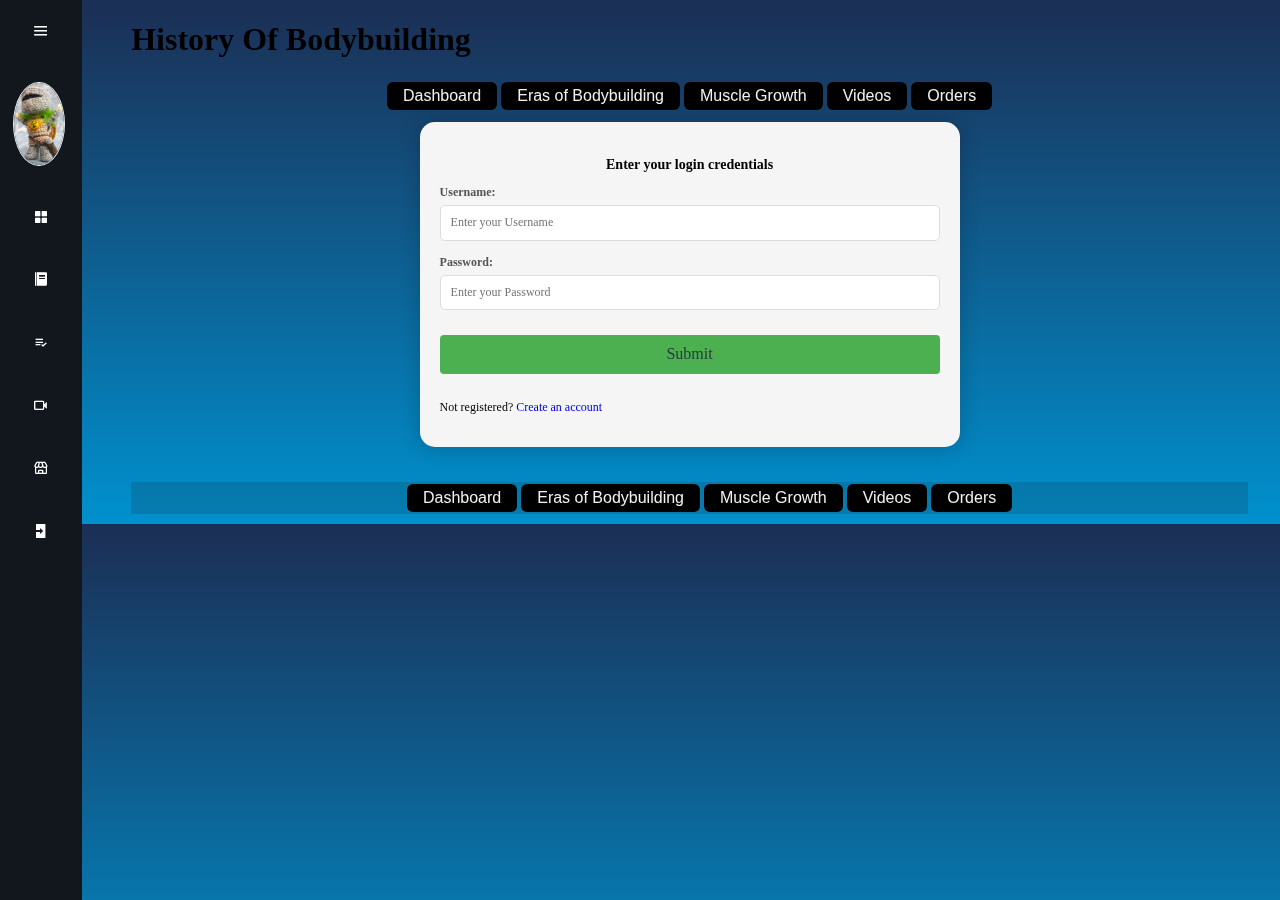
<file: www/login.html>
<!DOCTYPE html>

<html lang="en">
  <head>
    <meta http-equiv="content-type" content="text/html; charset=utf-8" />
    <meta name="viewport" content="width=device-width, initial-scale=1.0" />
    <meta name="author" content="Erkin Tunc Boya" />
    <meta name="keywords" content="HTML, CSS, JavaScript" />
    <meta name="description" content="bodybuilding history page" />

    <title>History Of Bodybuilding</title>

    <!-- Styles -->
    <link rel="stylesheet" href="styles/normalize.css" />
    <link rel="stylesheet" href="styles/shared.css" />
    <link rel="stylesheet" href="styles/buttons.css" />
    <link rel="stylesheet" href="styles/text.css" />
    <link rel="stylesheet" href="styles/flexbox.css" />
    <link rel="stylesheet" href="styles/images.css" />
    <link rel="stylesheet" href="styles/sidebar.css" />
    <link rel="stylesheet" href="styles/form.css" />
    <link
      href="https://unpkg.com/boxicons@2.1.4/css/boxicons.min.css"
      rel="stylesheet"
    />

    <!-- Favicon -->
    <link
      rel="apple-touch-icon"
      sizes="180x180"
      href="img/favicon/apple-touch-icon.png"
    />
    <link
      rel="icon"
      type="image/png"
      sizes="32x32"
      href="img/favicon/favicon-32x32.png"
    />
    <link
      rel="icon"
      type="image/png"
      sizes="16x16"
      href="img/favicon-16x16.png"
    />
    <link rel="manifest" href="img/favicon/site.webmanifest" />

    <!-- JavaScript -->
    <script src="javascript/sidebar.js" defer></script>
    <script src="javascript/login.js" defer></script>
  </head>

  <body>
    <nav class="sidebar">
      <div class="top">
        <div class="logo">
          <i class="bx bxl-codepen"></i>
          <span>History Of Bodybuilding </span>
        </div>
        <i class="bx bx-menu" id="btn"></i>
      </div>

      <div class="user">
        <img src="img/solaire-doll.jpg" alt="me" class="user-img" />
        <div>
          <p class="bold">Client B.</p>
          <p>Admin</p>
        </div>
      </div>

      <ul>
        <li>
          <a href="index.html">
            <i class="bx bxs-grid-alt"></i>
            <span class="nav-item"> Dashboard</span>
          </a>
          <span class="tooltip">Dashboard</span>
        </li>

        <li>
          <a href="eras.html">
            <i class="bx bxs-food-menu"></i>
            <span class="nav-item">Eras</span>
          </a>
          <span class="tooltip">Eras</span>
        </li>

        <li>
          <a href="structure3.html">
            <i class="bx bx-list-check"></i>
            <span class="nav-item">MuscleGrowth</span>
          </a>
          <span class="tooltip">Muscle Growth</span>
        </li>

        <li>
          <a href="videos.html">
            <i class="bx bx-video"></i>
            <span class="nav-item">Videos</span>
          </a>
          <span class="tooltip">Videos</span>
        </li>

        <li>
          <a href="structure5.html">
            <i class="bx bx-store"></i>
            <span class="nav-item">Orders</span>
          </a>
          <span class="tooltip">Orders</span>
        </li>

        <li>
          <a href="login.html">
            <i class="bx bxs-log-in"></i>
            <span class="nav-item">Login</span>
          </a>
          <span class="tooltip">Login</span>
        </li>
      </ul>
    </nav>

    <main class="main-content">
      <div class="container">
        <header>
          <h1 class="main-title-text">History Of Bodybuilding</h1>
        </header>

        <main>
          <nav class="menu-nav">
            <ul class="menu-container">
              <li><a href="index.html" class="join-button2">Dashboard</a></li>
              <li>
                <a href="eras.html" class="join-button2"
                  >Eras of Bodybuilding</a
                >
              </li>
              <li>
                <a href="structure3.html" class="join-button2">Muscle Growth</a>
              </li>
              <li><a href="videos.html" class="join-button2">Videos</a></li>
              <li><a href="structure5.html" class="join-button2">Orders</a></li>
            </ul>
          </nav>
        </main>

        <div class="main">
          <h3>Enter your login credentials</h3>
          <form
            method="POST"
            action="htbin/login.py"
            id="registration-form"
            novalidate
          >
            <label for="first">Username:</label>
            <input
              type="text"
              id="username"
              name="username"
              placeholder="Enter your Username"
              minlength="6"
              required
            />

            <label for="password">Password:</label>
            <input
              type="text"
              id="userpwd"
              name="userpwd"
              placeholder="Enter your Password"
              required
            />

            <div class="wrap">
              <button type="submit">Submit</button>
            </div>
          </form>
          <p id="message-area"></p>
          <p>
            Not registered?
            <a href="register.html" style="text-decoration: none">
              Create an account
            </a>
          </p>
        </div>

        <footer>
          <ul class="menu-container">
            <li><a href="index.html" class="join-button2">Dashboard</a></li>
            <li>
              <a href="eras.html" class="join-button2">Eras of Bodybuilding</a>
            </li>
            <li>
              <a href="structure3.html" class="join-button2">Muscle Growth</a>
            </li>
            <li><a href="videos.html" class="join-button2">Videos</a></li>
            <li><a href="structure5.html" class="join-button2">Orders</a></li>
          </ul>
        </footer>
      </div>
    </main>
  </body>
</html>
</file>
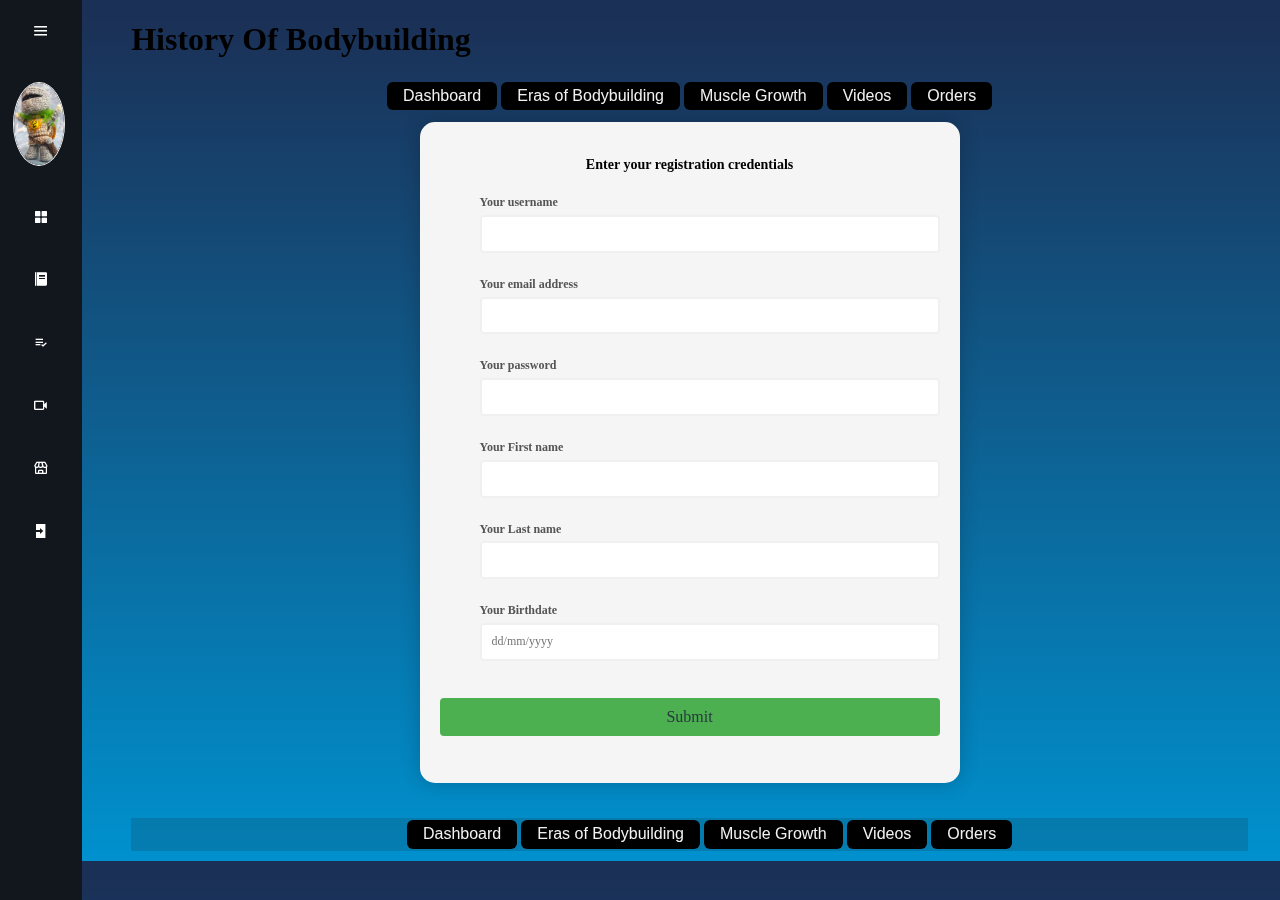
<file: www/register.html>
<!DOCTYPE html>

<html lang="en">
  <head>
    <meta http-equiv="content-type" content="text/html; charset=utf-8" />
    <meta name="viewport" content="width=device-width, initial-scale=1.0" />
    <meta name="author" content="Erkin Tunc Boya" />
    <meta name="keywords" content="HTML, CSS, JavaScript" />
    <meta name="description" content="bodybuilding history page" />

    <title>History Of Bodybuilding</title>

    <!-- Styles -->
    <link rel="stylesheet" href="styles/normalize.css" />
    <link rel="stylesheet" href="styles/shared.css" />
    <link rel="stylesheet" href="styles/buttons.css" />
    <link rel="stylesheet" href="styles/text.css" />
    <link rel="stylesheet" href="styles/flexbox.css" />
    <link rel="stylesheet" href="styles/images.css" />
    <link rel="stylesheet" href="styles/sidebar.css" />
    <link rel="stylesheet" href="styles/form.css" />
    <link
      href="https://unpkg.com/boxicons@2.1.4/css/boxicons.min.css"
      rel="stylesheet"
    />

    <!-- Favicon -->
    <link
      rel="apple-touch-icon"
      sizes="180x180"
      href="img/favicon/apple-touch-icon.png"
    />
    <link
      rel="icon"
      type="image/png"
      sizes="32x32"
      href="img/favicon/favicon-32x32.png"
    />
    <link
      rel="icon"
      type="image/png"
      sizes="16x16"
      href="img/favicon-16x16.png"
    />
    <link rel="manifest" href="img/favicon/site.webmanifest" />

    <!-- JavaScript -->
    <script src="javascript/sidebar.js" defer></script>
    <script src="javascript/registration.js" defer></script>
  </head>

  <body>
    <nav class="sidebar">
      <div class="top">
        <div class="logo">
          <i class="bx bxl-codepen"></i>
          <span>History Of Bodybuilding </span>
        </div>
        <i class="bx bx-menu" id="btn"></i>
      </div>

      <div class="user">
        <img src="img/solaire-doll.jpg" alt="me" class="user-img" />
        <div>
          <p class="bold">Client B.</p>
          <p>Admin</p>
        </div>
      </div>

      <ul>
        <li>
          <a href="index.html">
            <i class="bx bxs-grid-alt"></i>
            <span class="nav-item"> Dashboard</span>
          </a>
          <span class="tooltip">Dashboard</span>
        </li>

        <li>
          <a href="eras.html">
            <i class="bx bxs-food-menu"></i>
            <span class="nav-item">Eras</span>
          </a>
          <span class="tooltip">Eras</span>
        </li>

        <li>
          <a href="structure3.html">
            <i class="bx bx-list-check"></i>
            <span class="nav-item">MuscleGrowth</span>
          </a>
          <span class="tooltip">Muscle Growth</span>
        </li>

        <li>
          <a href="videos.html">
            <i class="bx bx-video"></i>
            <span class="nav-item">Videos</span>
          </a>
          <span class="tooltip">Videos</span>
        </li>

        <li>
          <a href="structure5.html">
            <i class="bx bx-store"></i>
            <span class="nav-item">Orders</span>
          </a>
          <span class="tooltip">Orders</span>
        </li>

        <li>
          <a href="login.html">
            <i class="bx bxs-log-in"></i>
            <span class="nav-item">Login</span>
          </a>
          <span class="tooltip">Login</span>
        </li>
      </ul>
    </nav>

    <main class="main-content">
      <div class="container">
        <header>
          <h1 class="main-title-text">History Of Bodybuilding</h1>
        </header>

        <nav class="menu-nav">
          <ul class="menu-container">
            <li><a href="index.html" class="join-button2">Dashboard</a></li>
            <li>
              <a href="eras.html" class="join-button2">Eras of Bodybuilding</a>
            </li>
            <li>
              <a href="structure3.html" class="join-button2">Muscle Growth</a>
            </li>
            <li><a href="videos.html" class="join-button2">Videos</a></li>
            <li><a href="structure5.html" class="join-button2">Orders</a></li>
          </ul>
        </nav>

        <div class="main">
          <h3>Enter your registration credentials</h3>

          <form
            method="POST"
            action="htbin/register.py"
            id="registration-form"
            novalidate
          >
            <ul>
              <li class="input-control">
                <label for="username">Your username</label>
                <input
                  type="text"
                  name="username"
                  id="username"
                  required
                  minlength="6"
                />
              </li>

              <li class="input-control">
                <label for="useremail">Your email address</label>
                <input type="text" name="useremail" id="useremail" required />
              </li>

              <li class="input-control">
                <label for="userpwd">Your password</label>
                <input type="text" name="userpwd" id="userpwd" required />
              </li>
              <li class="input-control">
                <label for="firstname">Your First name</label>
                <input type="text" name="firstname" id="firstname" required />
              </li>
              <li class="input-control">
                <label for="lastname">Your Last name</label>
                <input type="text" name="lastname" id="lastname" required />
              </li>
              <li class="input-control">
                <label for="lastname">Your Birthdate</label>
                <input
                  type="text"
                  name="birthdate"
                  id="birthdate"
                  placeholder="dd/mm/yyyy"
                />
              </li>
            </ul>

            <div class="wrap">
              <button type="submit" id="submitBtn">Submit</button>
            </div>
          </form>
          <p id="demo-p" class="demo"></p>
        </div>

        <footer>
          <ul class="menu-container">
            <li><a href="index.html" class="join-button2">Dashboard</a></li>
            <li>
              <a href="eras.html" class="join-button2">Eras of Bodybuilding</a>
            </li>
            <li>
              <a href="structure3.html" class="join-button2">Muscle Growth</a>
            </li>
            <li><a href="videos.html" class="join-button2">Videos</a></li>
            <li><a href="structure5.html" class="join-button2">Orders</a></li>
          </ul>
        </footer>
      </div>
    </main>

    <script src="javascript/registration.js"></script>
    <script src="javascript/sidebar.js"></script>
  </body>
</html>
</file>
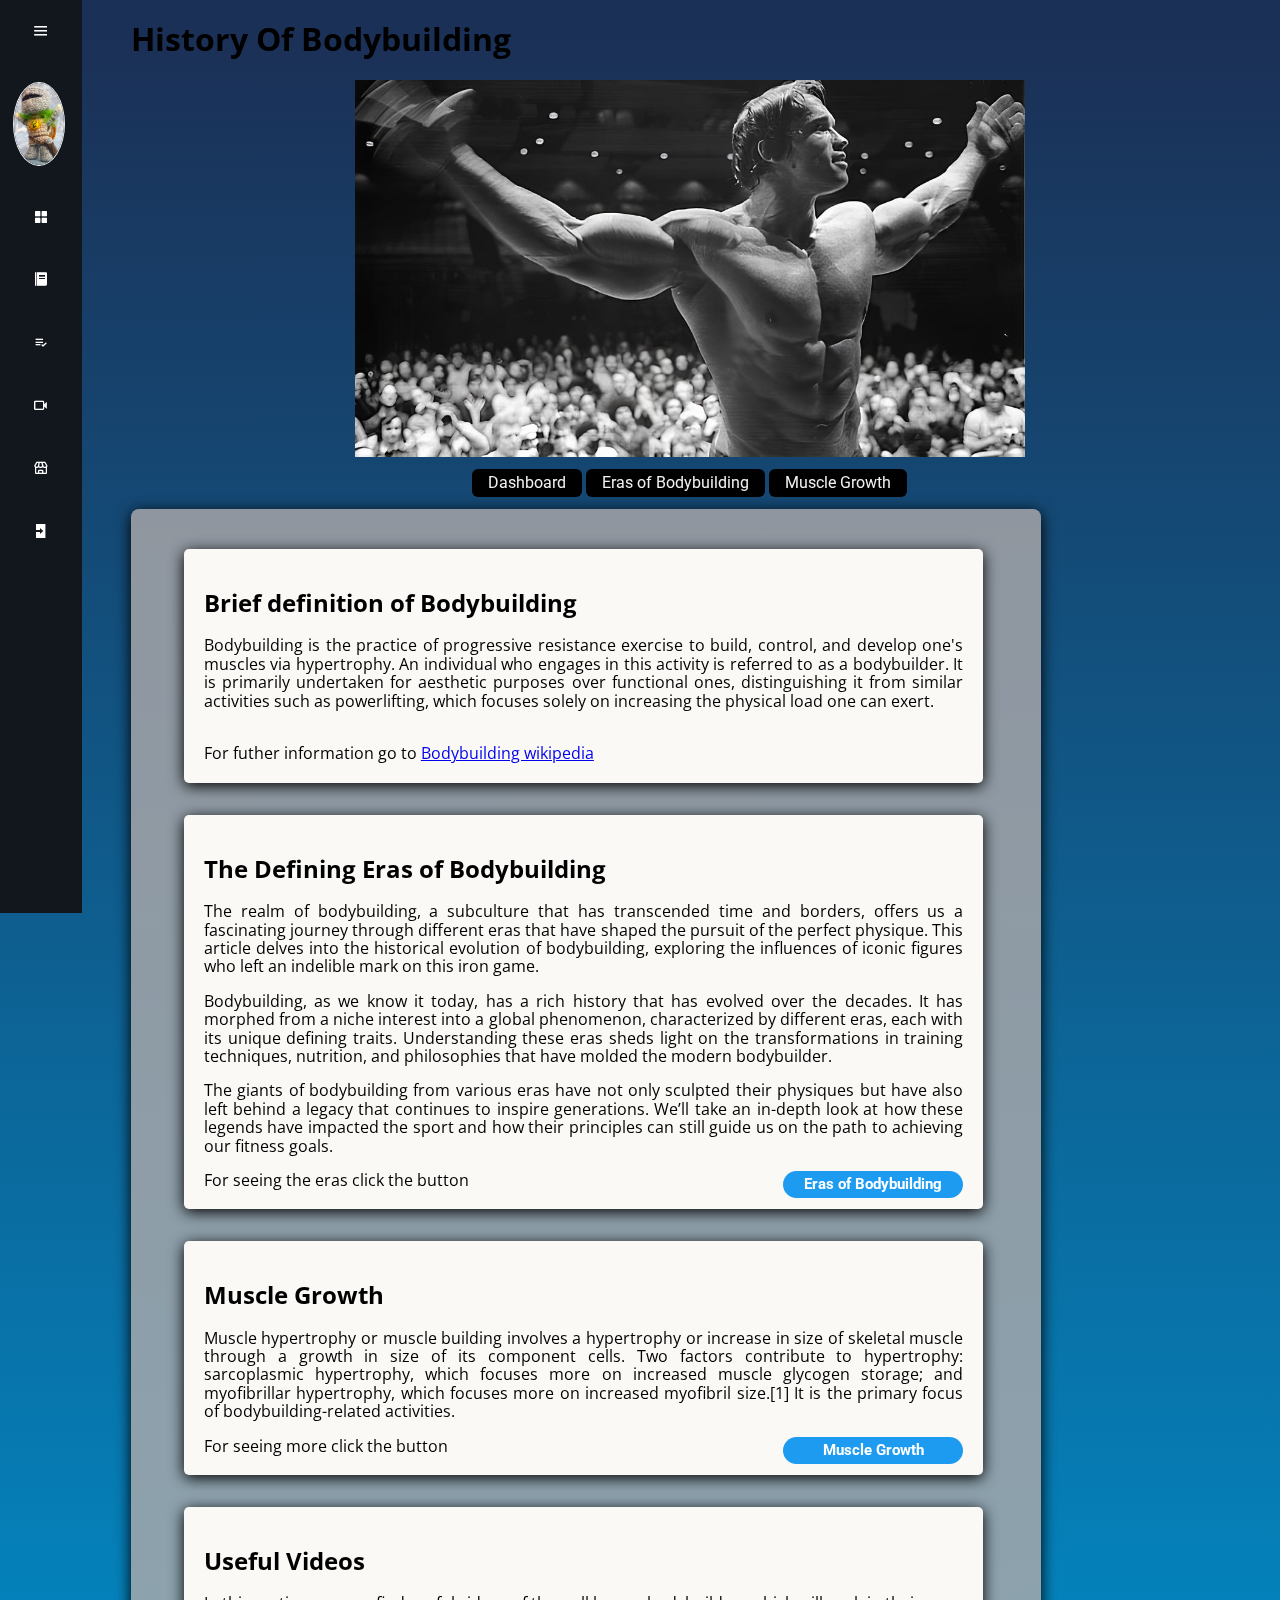
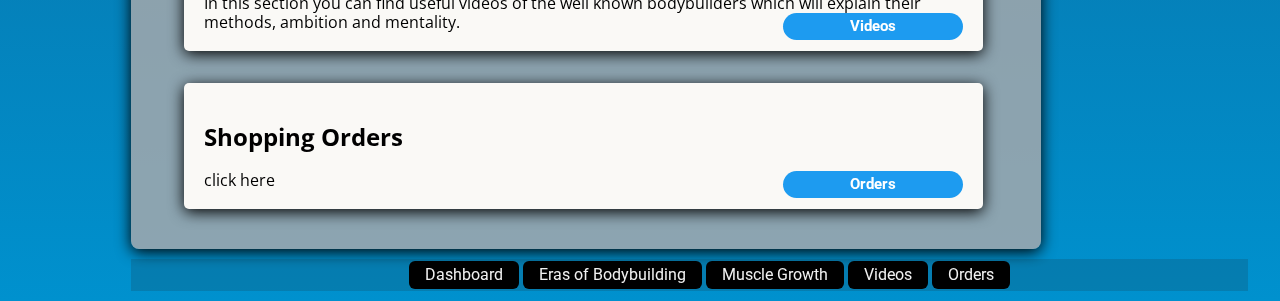
<file: www/structure1.html>
<!DOCTYPE html>

<html lang="en">
  <head>
    <meta http-equiv="content-type" content="text/html; charset=utf-8" />
    <meta name="viewport" content="width=device-width, initial-scale=1.0" />
    <meta name="robots" content="index, follow" />
    <meta name="author" content="Erkin Tunc Boya" />
    <meta name="keywords" content="HTML, CSS, JavaScript" />
    <meta name="description" content="bodybuilding history page" />

    <title>History Of Bodybuilding</title>

    <!-- Styles -->
    <link rel="stylesheet" href="styles/normalize.css" />
    <link rel="stylesheet" href="styles/shared.css" />
    <link rel="stylesheet" href="styles/buttons.css" />
    <link rel="stylesheet" href="styles/text.css" />
    <link rel="stylesheet" href="styles/flexbox.css" />
    <link rel="stylesheet" href="styles/images.css" />
    <link rel="stylesheet" href="styles/sidebar.css" />

    <link
      href="https://unpkg.com/boxicons@2.1.4/css/boxicons.min.css"
      rel="stylesheet"
    />

    <!-- Text Font -->
    <link rel="preconnect" href="https://fonts.googleapis.com" />
    <link rel="preconnect" href="https://fonts.gstatic.com" crossorigin />
    <link
      href="https://fonts.googleapis.com/css2?family=Open+Sans:ital,wght@0,300..800;1,300..800&family=Roboto:wght@400;700&display=swap"
      rel="stylesheet"
    />

    <!-- Favicon -->
    <link
      rel="apple-touch-icon"
      sizes="180x180"
      href="img/favicon/apple-touch-icon.png"
    />
    <link
      rel="icon"
      type="image/png"
      sizes="32x32"
      href="img/favicon/favicon-32x32.png"
    />
    <link
      rel="icon"
      type="image/png"
      sizes="16x16"
      href="img/favicon-16x16.png"
    />
    <link rel="manifest" href="img/favicon/site.webmanifest" />

    <!-- JavaScript -->
    <script src="javascript/login.js" defer></script>
    <script src="javascript/sidebar.js" defer></script>
  </head>

  <body>
    <nav class="sidebar">
      <div class="top">
        <div class="logo">
          <i class="bx bxl-codepen"></i>
          <span>History Of Bodybuilding </span>
        </div>
        <i class="bx bx-menu" id="btn"></i>
      </div>

      <div class="user">
        <img src="img/solaire-doll.jpg" alt="me" class="user-img" />
        <div>
          <p class="bold">Client B.</p>
          <p>Admin</p>
        </div>
      </div>

      <ul>
        <li>
          <a href="index.html">
            <i class="bx bxs-grid-alt"></i>
            <span class="nav-item"> Dashboard</span>
          </a>
          <span class="tooltip">Dashboard</span>
        </li>

        <li>
          <a href="eras.html">
            <i class="bx bxs-food-menu"></i>
            <span class="nav-item">Eras</span>
          </a>
          <span class="tooltip">Eras</span>
        </li>

        <li>
          <a href="structure3.html">
            <i class="bx bx-list-check"></i>
            <span class="nav-item">MuscleGrowth</span>
          </a>
          <span class="tooltip">Muscle Growth</span>
        </li>

        <li>
          <a href="videos.html">
            <i class="bx bx-video"></i>
            <span class="nav-item">Videos</span>
          </a>
          <span class="tooltip">Videos</span>
        </li>

        <li>
          <a href="structure5.html">
            <i class="bx bx-store"></i>
            <span class="nav-item">Orders</span>
          </a>
          <span class="tooltip">Orders</span>
        </li>

        <li>
          <a href="login.html">
            <i class="bx bxs-log-in"></i>
            <span class="nav-item">Login</span>
          </a>
          <span class="tooltip">Login</span>
        </li>
      </ul>
    </nav>

    <main class="main-content">
      <div class="container">
        <header>
          <h1 class="main-title-text">History Of Bodybuilding</h1>
          <div class="container-image">
            <img
              src="img/arnold.jpg"
              alt="Arnold Schwarzenegger posing"
              style="width: 60%"
              class="center"
            />
          </div>
        </header>

        <main>
          <nav class="menu-nav">
            <ul class="menu-container">
              <li>
                <a href="structure1.html" class="join-button2">Dashboard</a>
              </li>
              <li>
                <a href="eras.html" class="join-button2"
                  >Eras of Bodybuilding</a
                >
              </li>
              <li>
                <a href="structure3.html" class="join-button2">Muscle Growth</a>
              </li>
            </ul>
          </nav>
        </main>

        <section>
          <article id="section1">
            <h2>Brief definition of Bodybuilding</h2>
            <p>
              Bodybuilding is the practice of progressive resistance exercise to
              build, control, and develop one's muscles via hypertrophy. An
              individual who engages in this activity is referred to as a
              bodybuilder. It is primarily undertaken for aesthetic purposes
              over functional ones, distinguishing it from similar activities
              such as powerlifting, which focuses solely on increasing the
              physical load one can exert.
            </p>
            <br />
            For futher information go to
            <a href="https://en.wikipedia.org/wiki/Bodybuilding"
              >Bodybuilding wikipedia
            </a>
          </article>

          <article id="section2">
            <h2>The Defining Eras of Bodybuilding</h2>
            <p>
              The realm of bodybuilding, a subculture that has transcended time
              and borders, offers us a fascinating journey through different
              eras that have shaped the pursuit of the perfect physique. This
              article delves into the historical evolution of bodybuilding,
              exploring the influences of iconic figures who left an indelible
              mark on this iron game. <br />
            </p>
            <p>
              Bodybuilding, as we know it today, has a rich history that has
              evolved over the decades. It has morphed from a niche interest
              into a global phenomenon, characterized by different eras, each
              with its unique defining traits. Understanding these eras sheds
              light on the transformations in training techniques, nutrition,
              and philosophies that have molded the modern bodybuilder. <br />
            </p>
            <p>
              The giants of bodybuilding from various eras have not only
              sculpted their physiques but have also left behind a legacy that
              continues to inspire generations. We’ll take an in-depth look at
              how these legends have impacted the sport and how their principles
              can still guide us on the path to achieving our fitness goals.<br />
            </p>

            For seeing the eras click the button
            <a href="eras.html" class="tweet-button2">Eras of Bodybuilding</a>
          </article>

          <article id="section3">
            <h2>Muscle Growth</h2>
            <p>
              Muscle hypertrophy or muscle building involves a hypertrophy or
              increase in size of skeletal muscle through a growth in size of
              its component cells. Two factors contribute to hypertrophy:
              sarcoplasmic hypertrophy, which focuses more on increased muscle
              glycogen storage; and myofibrillar hypertrophy, which focuses more
              on increased myofibril size.[1] It is the primary focus of
              bodybuilding-related activities.
            </p>
            For seeing more click the button
            <a href="structure3.html" class="tweet-button2">Muscle Growth</a>
          </article>

          <article id="section4">
            <h2>Useful Videos</h2>
            In this section you can find useful videos of the well known
            bodybuilders which will explain their methods, ambition and
            mentality.
            <a href="videos.html" class="tweet-button2">Videos</a>
          </article>

          <article id="section5">
            <h2>Shopping Orders</h2>
            click here

            <a href="structure5.html" class="tweet-button2">Orders</a>
          </article>
        </section>

        <footer>
          <ul class="menu-container">
            <li><a href="index.html" class="join-button2">Dashboard</a></li>
            <li>
              <a href="eras.html" class="join-button2">Eras of Bodybuilding</a>
            </li>
            <li>
              <a href="structure3.html" class="join-button2">Muscle Growth</a>
            </li>
            <li><a href="videos.html" class="join-button2">Videos</a></li>
            <li><a href="structure5.html" class="join-button2">Orders</a></li>
          </ul>
        </footer>
      </div>
    </main>
  </body>
</html>
</file>
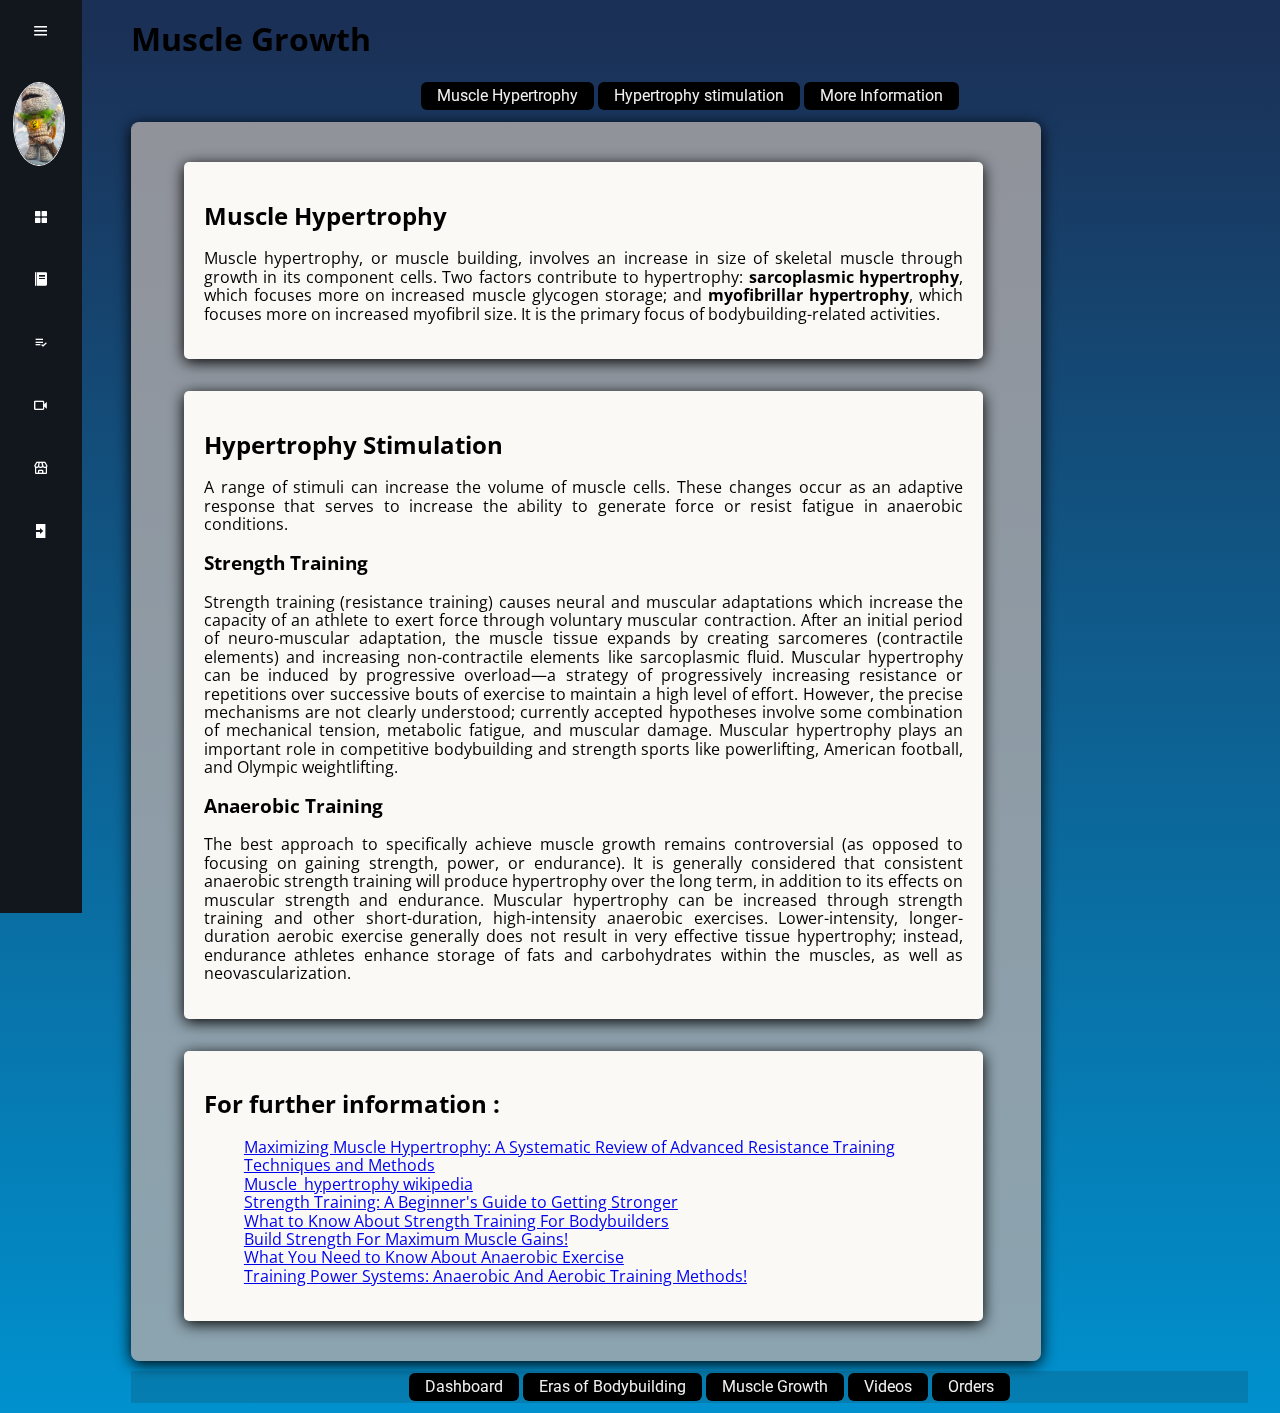
<file: www/structure3.html>
<!DOCTYPE html>

<html lang="en">
  <head>
    <meta http-equiv="content-type" content="text/html; charset=utf-8" />
    <meta name="viewport" content="width=device-width, initial-scale=1.0" />
    <meta name="robots" content="index, follow" />
    <meta name="author" content="Erkin Tunc Boya" />
    <meta name="keywords" content="HTML, CSS, JavaScript" />
    <meta name="description" content="History Of Bodybuilding" />

    <title>History Of Bodybuilding</title>

    <!-- Styles -->
    <link rel="stylesheet" href="styles/normalize.css" />
    <link rel="stylesheet" href="styles/shared.css" />
    <link rel="stylesheet" href="styles/buttons.css" />
    <link rel="stylesheet" href="styles/text.css" />
    <link rel="stylesheet" href="styles/flexbox.css" />
    <link rel="stylesheet" href="styles/images.css" />
    <link rel="stylesheet" href="styles/sidebar.css" />

    <link
      href="https://unpkg.com/boxicons@2.1.4/css/boxicons.min.css"
      rel="stylesheet"
    />

    <!-- Text Font -->
    <link rel="preconnect" href="https://fonts.googleapis.com" />
    <link rel="preconnect" href="https://fonts.gstatic.com" crossorigin />
    <link
      href="https://fonts.googleapis.com/css2?family=Open+Sans:ital,wght@0,300..800;1,300..800&family=Roboto:wght@400;700&display=swap"
      rel="stylesheet"
    />

    <!-- Favicon -->
    <link
      rel="apple-touch-icon"
      sizes="180x180"
      href="img/favicon/apple-touch-icon.png"
    />
    <link
      rel="icon"
      type="image/png"
      sizes="32x32"
      href="img/favicon/favicon-32x32.png"
    />
    <link
      rel="icon"
      type="image/png"
      sizes="16x16"
      href="img/favicon-16x16.png"
    />
    <link rel="manifest" href="img/favicon/site.webmanifest" />

    <!-- JavaScript -->
    <script src="javascript/login.js" defer></script>
    <script src="javascript/sidebar.js" defer></script>
  </head>

  <body>
    <nav class="sidebar">
      <div class="top">
        <div class="logo">
          <i class="bx bxl-codepen"></i>
          <span>History Of Bodybuilding </span>
        </div>
        <i class="bx bx-menu" id="btn"></i>
      </div>

      <div class="user">
        <img src="img/solaire-doll.jpg" alt="me" class="user-img" />
        <div>
          <p class="bold">Client B.</p>
          <p>Admin</p>
        </div>
      </div>

      <ul>
        <li>
          <a href="index.html">
            <i class="bx bxs-grid-alt"></i>
            <span class="nav-item"> Dashboard</span>
          </a>
          <span class="tooltip">Dashboard</span>
        </li>

        <li>
          <a href="eras.html">
            <i class="bx bxs-food-menu"></i>
            <span class="nav-item">Eras</span>
          </a>
          <span class="tooltip">Eras</span>
        </li>

        <li>
          <a href="structure3.html">
            <i class="bx bx-list-check"></i>
            <span class="nav-item">MuscleGrowth</span>
          </a>
          <span class="tooltip">Muscle Growth</span>
        </li>

        <li>
          <a href="videos.html">
            <i class="bx bx-video"></i>
            <span class="nav-item">Videos</span>
          </a>
          <span class="tooltip">Videos</span>
        </li>

        <li>
          <a href="structure5.html">
            <i class="bx bx-store"></i>
            <span class="nav-item">Orders</span>
          </a>
          <span class="tooltip">Orders</span>
        </li>

        <li>
          <a href="login.html">
            <i class="bx bxs-log-in"></i>
            <span class="nav-item">Login</span>
          </a>
          <span class="tooltip">Login</span>
        </li>

        
      </ul>
    </nav>

    <main class="main-content">
      <div class="container">
        <header>
          <h1 class="title-text2">Muscle Growth</h1>
        </header>

        <nav class="menu-nav">
          <ul class="menu-container">
            <li>
              <a href="#section1" class="join-button2">Muscle Hypertrophy</a>
            </li>
            <li>
              <a href="#section2" class="join-button2"
                >Hypertrophy stimulation</a
              >
            </li>
            <li>
              <a href="#section3" class="join-button2">More Information</a>
            </li>
          </ul>
        </nav>

        <section>
          <article id="section1">
            <h2>Muscle Hypertrophy</h2>
            <p>
              Muscle hypertrophy, or muscle building, involves an increase in
              size of skeletal muscle through growth in its component cells. Two
              factors contribute to hypertrophy:
              <strong>sarcoplasmic hypertrophy</strong>, which focuses more on
              increased muscle glycogen storage; and
              <strong>myofibrillar hypertrophy</strong>, which focuses more on
              increased myofibril size. It is the primary focus of
              bodybuilding-related activities.
            </p>
          </article>

          <article id="section2">
            <h2>Hypertrophy Stimulation</h2>
            <p>
              A range of stimuli can increase the volume of muscle cells. These
              changes occur as an adaptive response that serves to increase the
              ability to generate force or resist fatigue in anaerobic
              conditions.
            </p>

            <h3>Strength Training</h3>
            <p>
              Strength training (resistance training) causes neural and muscular
              adaptations which increase the capacity of an athlete to exert
              force through voluntary muscular contraction. After an initial
              period of neuro-muscular adaptation, the muscle tissue expands by
              creating sarcomeres (contractile elements) and increasing
              non-contractile elements like sarcoplasmic fluid. Muscular
              hypertrophy can be induced by progressive overload—a strategy of
              progressively increasing resistance or repetitions over successive
              bouts of exercise to maintain a high level of effort. However, the
              precise mechanisms are not clearly understood; currently accepted
              hypotheses involve some combination of mechanical tension,
              metabolic fatigue, and muscular damage. Muscular hypertrophy plays
              an important role in competitive bodybuilding and strength sports
              like powerlifting, American football, and Olympic weightlifting.
            </p>

            <h3>Anaerobic Training</h3>
            <p>
              The best approach to specifically achieve muscle growth remains
              controversial (as opposed to focusing on gaining strength, power,
              or endurance). It is generally considered that consistent
              anaerobic strength training will produce hypertrophy over the long
              term, in addition to its effects on muscular strength and
              endurance. Muscular hypertrophy can be increased through strength
              training and other short-duration, high-intensity anaerobic
              exercises. Lower-intensity, longer-duration aerobic exercise
              generally does not result in very effective tissue hypertrophy;
              instead, endurance athletes enhance storage of fats and
              carbohydrates within the muscles, as well as neovascularization.
            </p>
          </article>

          <article id="section3">
            <h2>For further information :</h2>
            <dev>
              <ul>
                <li>
                  <a
                    href="https://www.ncbi.nlm.nih.gov/pmc/articles/PMC6950543/#:~:text=Muscle%20hypertrophy%20occurs%20when%20muscle,muscle%20protein%20breakdown%20%5B8%5D."
                  >
                    Maximizing Muscle Hypertrophy: A Systematic Review of
                    Advanced Resistance Training Techniques and Methods
                  </a>
                </li>
                <li>
                  <a href="https://en.wikipedia.org/wiki/Muscle_hypertrophy"
                    >Muscle_hypertrophy wikipedia</a
                  >
                </li>
                <li>
                  <a
                    href="https://www.verywellfit.com/complete-beginners-guide-to-strength-training-1229585"
                    >Strength Training: A Beginner's Guide to Getting
                    Stronger</a
                  >
                </li>
                <li>
                  <a
                    href="https://barbend.com/strength-training-for-bodybuilders/"
                    >What to Know About Strength Training For Bodybuilders</a
                  >
                </li>
                <li>
                  <a
                    href="https://www.bodybuilding.com/content/build-strength-for-maximum-muscle-gains.html"
                    >Build Strength For Maximum Muscle Gains!</a
                  >
                </li>
                <li>
                  <a
                    href="https://www.healthline.com/health/fitness-exercise/anaerobic-exercise"
                    >What You Need to Know About Anaerobic Exercise</a
                  >
                </li>
                <li>
                  <a
                    href="https://www.bodybuilding.com/fun/anaerobic-aerobic-training-methods.htm"
                    >Training Power Systems: Anaerobic And Aerobic Training
                    Methods!</a
                  >
                </li>
              </ul>
            </dev>
          </article>
        </section>

        <footer>
          <ul class="menu-container">
            <li><a href="index.html" class="join-button2">Dashboard</a></li>
            <li>
              <a href="eras.html" class="join-button2"
                >Eras of Bodybuilding</a
              >
            </li>
            <li>
              <a href="structure3.html" class="join-button2">Muscle Growth</a>
            </li>
            <li><a href="videos.html" class="join-button2">Videos</a></li>
            <li><a href="structure5.html" class="join-button2">Orders</a></li>
          </ul>
        </footer>
      </div>
    </main>
  </body>
</html>
</file>
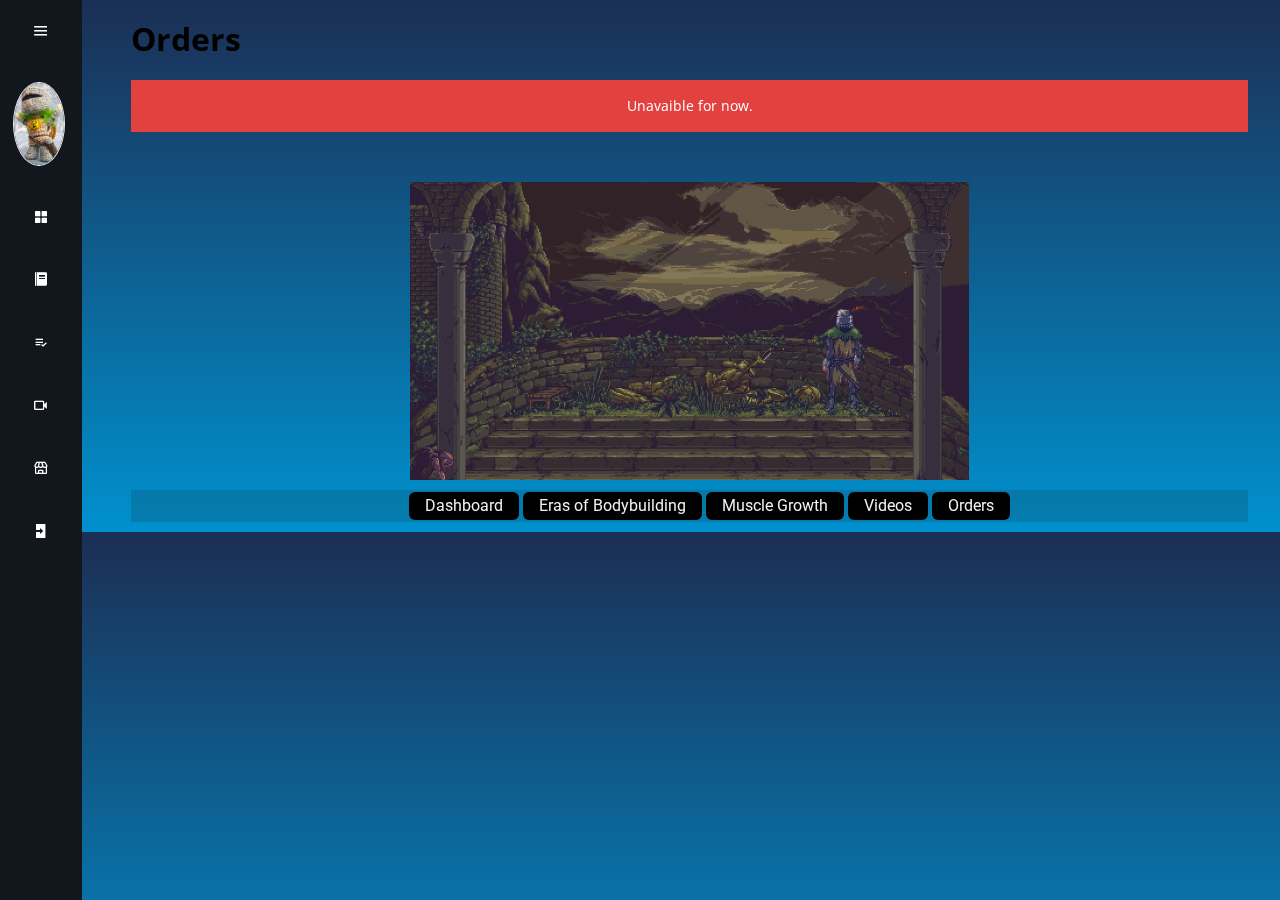
<file: www/structure5.html>
<!DOCTYPE html>

<html lang="en">
  <head>
    <meta http-equiv="content-type" content="text/html; charset=utf-8" />
    <meta name="viewport" content="width=device-width, initial-scale=1.0" />
    <meta name="robots" content="index, follow" />
    <meta name="author" content="Erkin Tunc Boya" />
    <meta name="keywords" content="HTML, CSS, JavaScript" />
    <meta name="description" content="bodybuilding history page" />

    <title>History Of Bodybuilding</title>

    <!-- Styles -->
    <link rel="stylesheet" href="styles/normalize.css" />
    <link rel="stylesheet" href="styles/shared.css" />
    <link rel="stylesheet" href="styles/buttons.css" />
    <link rel="stylesheet" href="styles/text.css" />
    <link rel="stylesheet" href="styles/flexbox.css" />
    <link rel="stylesheet" href="styles/images.css" />
    <link rel="stylesheet" href="styles/sidebar.css" />

    <link
      href="https://unpkg.com/boxicons@2.1.4/css/boxicons.min.css"
      rel="stylesheet"
    />

    <!-- Text Font -->
    <link rel="preconnect" href="https://fonts.googleapis.com" />
    <link rel="preconnect" href="https://fonts.gstatic.com" crossorigin />
    <link
      href="https://fonts.googleapis.com/css2?family=Open+Sans:ital,wght@0,300..800;1,300..800&family=Roboto:wght@400;700&display=swap"
      rel="stylesheet"
    />

    <!-- Favicon -->
    <link
      rel="apple-touch-icon"
      sizes="180x180"
      href="img/favicon/apple-touch-icon.png"
    />
    <link
      rel="icon"
      type="image/png"
      sizes="32x32"
      href="img/favicon/favicon-32x32.png"
    />
    <link
      rel="icon"
      type="image/png"
      sizes="16x16"
      href="img/favicon-16x16.png"
    />
    <link rel="manifest" href="img/favicon/site.webmanifest" />

    <!-- JavaScript -->
    <script src="javascript/sidebar.js" defer></script>
  </head>

  <body>
    <nav class="sidebar">
      <div class="top">
        <div class="logo">
          <i class="bx bxl-codepen"></i>
          <span>History Of Bodybuilding </span>
        </div>
        <i class="bx bx-menu" id="btn"></i>
      </div>

      <div class="user">
        <img src="img/solaire-doll.jpg" alt="me" class="user-img" />
        <div>
          <p class="bold">Client B.</p>
          <p>Admin</p>
        </div>
      </div>

      <ul>
        <li>
          <a href="index.html">
            <i class="bx bxs-grid-alt"></i>
            <span class="nav-item"> Dashboard</span>
          </a>
          <span class="tooltip">Dashboard</span>
        </li>

        <li>
          <a href="eras.html">
            <i class="bx bxs-food-menu"></i>
            <span class="nav-item">Eras</span>
          </a>
          <span class="tooltip">Eras</span>
        </li>

        <li>
          <a href="structure3.html">
            <i class="bx bx-list-check"></i>
            <span class="nav-item">MuscleGrowth</span>
          </a>
          <span class="tooltip">Muscle Growth</span>
        </li>

        <li>
          <a href="videos.html">
            <i class="bx bx-video"></i>
            <span class="nav-item">Videos</span>
          </a>
          <span class="tooltip">Videos</span>
        </li>

        <li>
          <a href="structure5.html">
            <i class="bx bx-store"></i>
            <span class="nav-item">Orders</span>
          </a>
          <span class="tooltip">Orders</span>
        </li>

        <li>
          <a href="login.html">
            <i class="bx bxs-log-in"></i>
            <span class="nav-item">Login</span>
          </a>
          <span class="tooltip">Login</span>
        </li>
      </ul>
    </nav>

    <main class="main-content">
      <div class="container">
        <header>
          <h1 class="title-text2">Orders</h1>
        </header>
        <p class="apple-text">Unavaible for now.</p>

        <img
          src="img/solaire-sky.gif"
          alt="solaire looks to sky"
          class="center"
        />

        <footer>
          <ul class="menu-container">
            <li><a href="index.html" class="join-button2">Dashboard</a></li>
            <li>
              <a href="eras.html" class="join-button2">Eras of Bodybuilding</a>
            </li>
            <li>
              <a href="structure3.html" class="join-button2">Muscle Growth</a>
            </li>
            <li><a href="videos.html" class="join-button2">Videos</a></li>
            <li><a href="structure5.html" class="join-button2">Orders</a></li>
          </ul>
        </footer>
      </div>
    </main>
  </body>
</html>
</file>
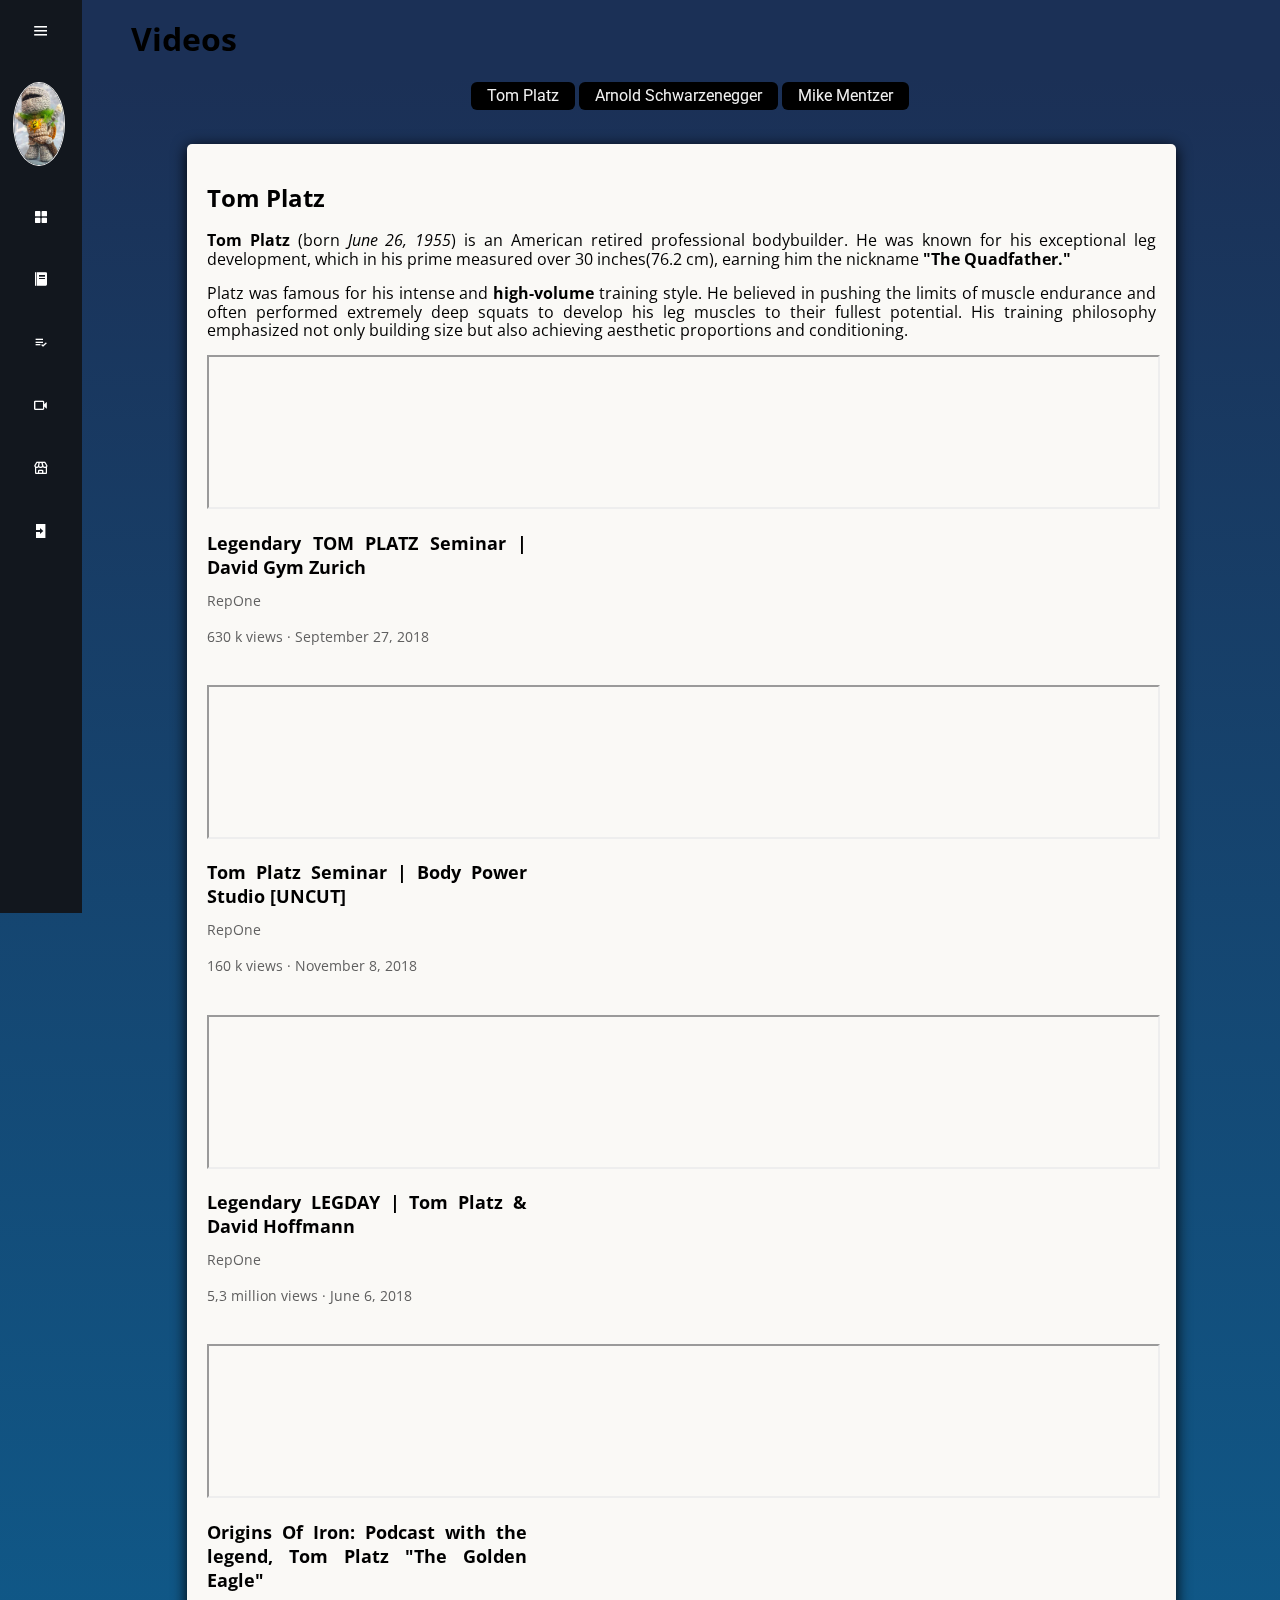
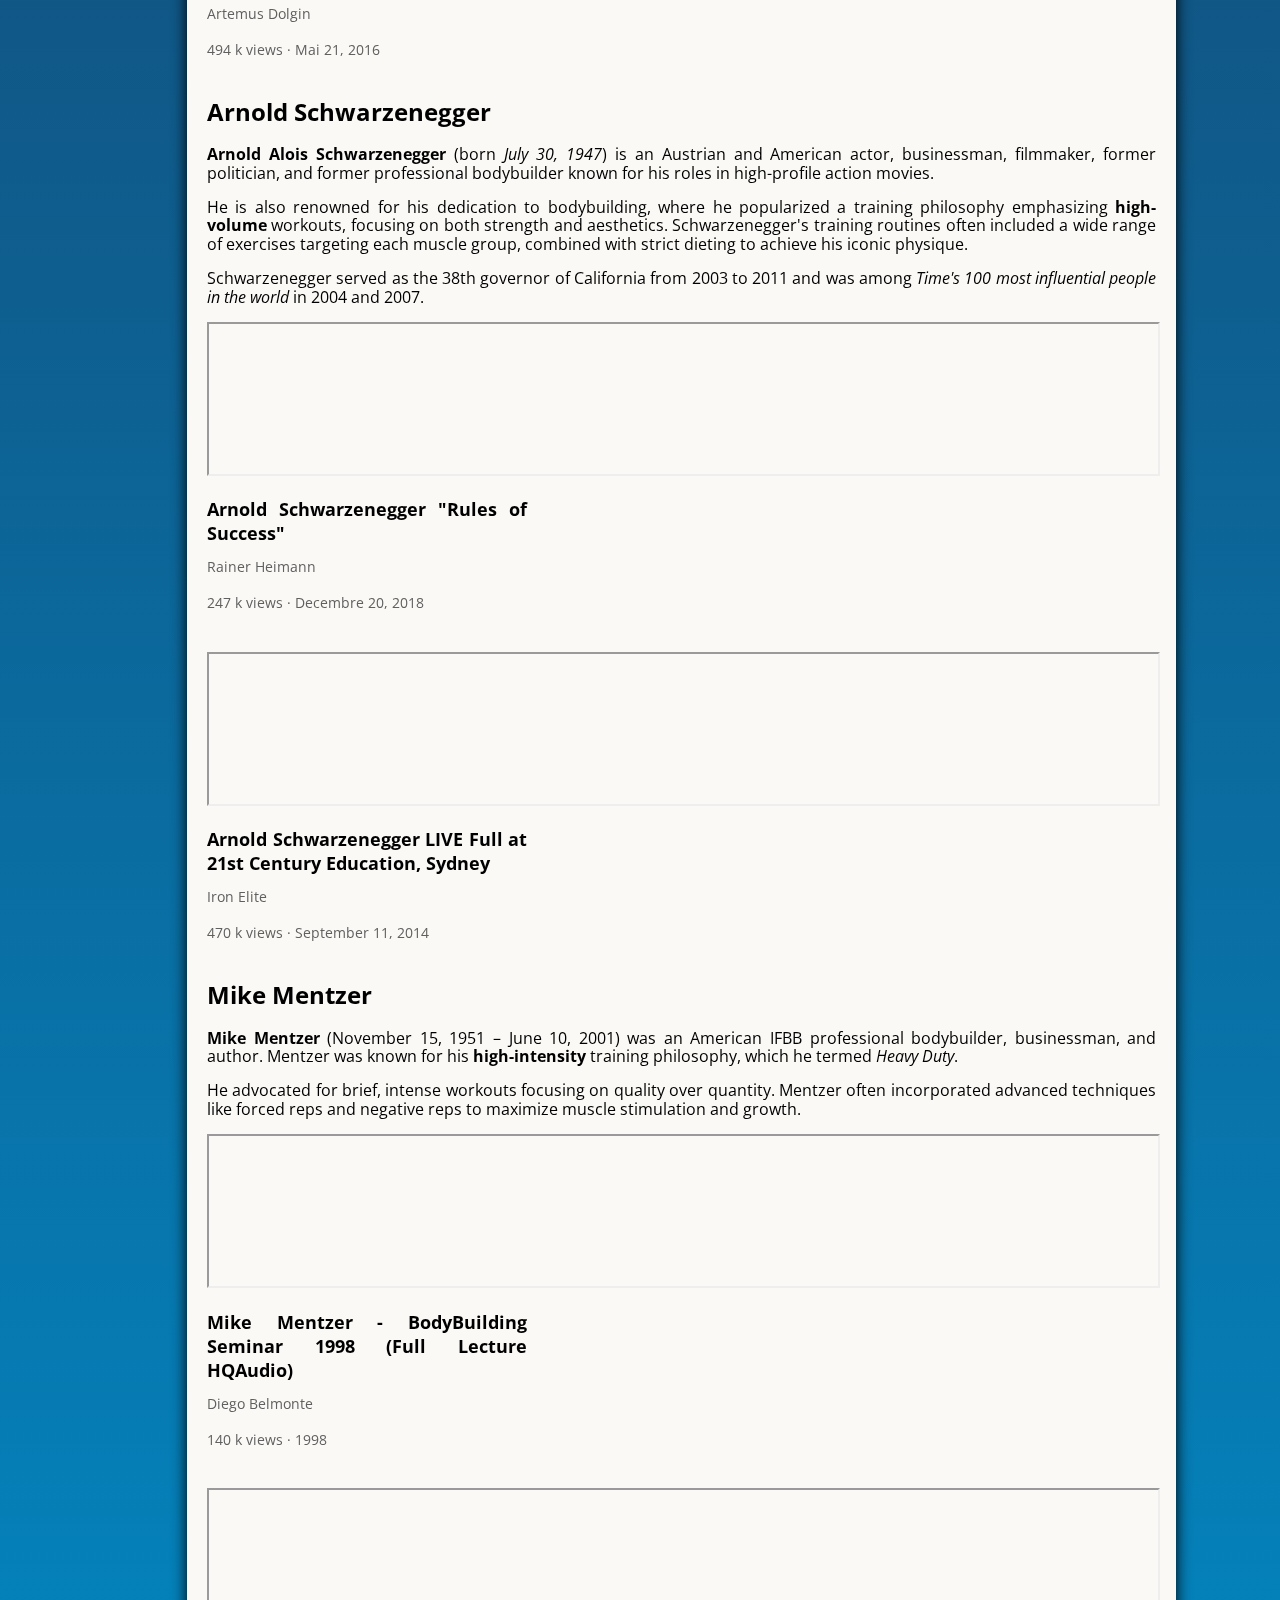
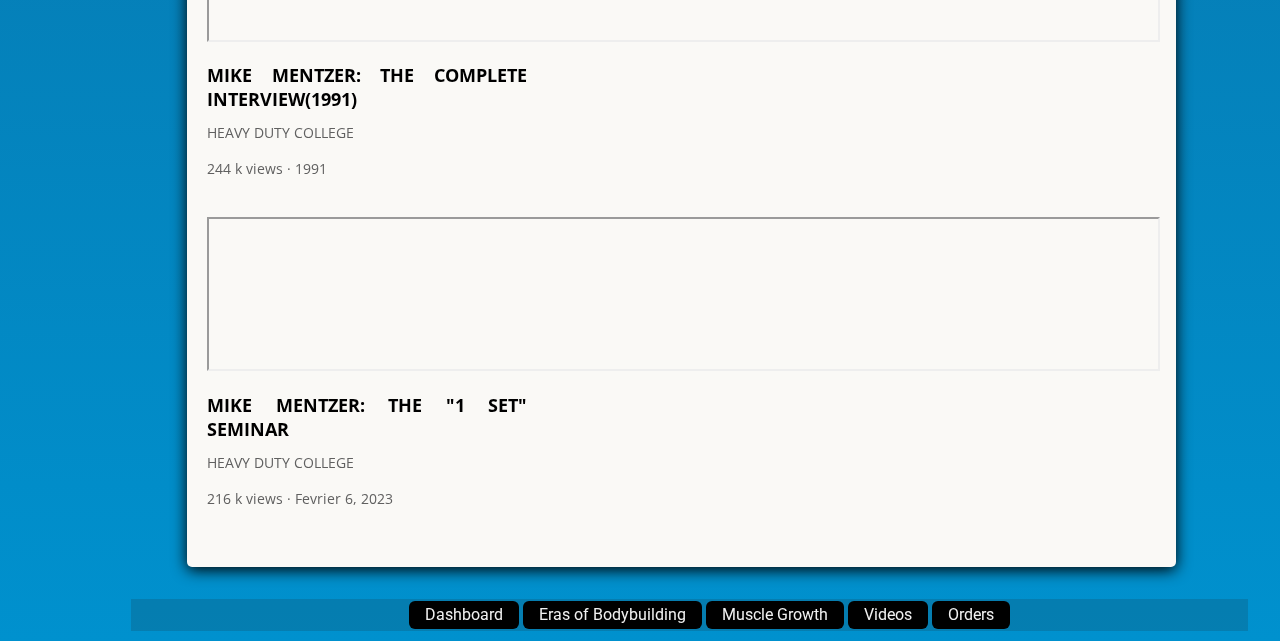
<file: www/videos.html>
<!DOCTYPE html>

<html lang="en">
  <head>
    <meta http-equiv="content-type" content="text/html; charset=utf-8" />
    <meta name="viewport" content="width=device-width, initial-scale=1.0" />
    <meta name="robots" content="index, follow" />
    <meta name="author" content="Erkin Tunc Boya" />
    <meta name="keywords" content="HTML, CSS, JavaScript" />
    <meta name="description" content="bodybuilding history page" />

    <title>History Of Bodybuilding</title>

    <!-- Styles -->
    <link rel="stylesheet" href="styles/normalize.css" />
    <link rel="stylesheet" href="styles/shared.css" />
    <link rel="stylesheet" href="styles/buttons.css" />
    <link rel="stylesheet" href="styles/text.css" />
    <link rel="stylesheet" href="styles/flexbox.css" />
    <link rel="stylesheet" href="styles/images.css" />
    <link rel="stylesheet" href="styles/sidebar.css" />

    <link
      href="https://unpkg.com/boxicons@2.1.4/css/boxicons.min.css"
      rel="stylesheet"
    />

    <!-- Text Font -->
    <link rel="preconnect" href="https://fonts.googleapis.com" />
    <link rel="preconnect" href="https://fonts.gstatic.com" crossorigin />
    <link
      href="https://fonts.googleapis.com/css2?family=Open+Sans:ital,wght@0,300..800;1,300..800&family=Roboto:wght@400;700&display=swap"
      rel="stylesheet"
    />

    <!-- Favicon -->
    <link
      rel="apple-touch-icon"
      sizes="180x180"
      href="img/favicon/apple-touch-icon.png"
    />
    <link
      rel="icon"
      type="image/png"
      sizes="32x32"
      href="img/favicon/favicon-32x32.png"
    />
    <link
      rel="icon"
      type="image/png"
      sizes="16x16"
      href="img/favicon-16x16.png"
    />
    <link rel="manifest" href="img/favicon/site.webmanifest" />

    <!-- JavaScript -->
    <script src="javascript/sidebar.js" defer></script>
  </head>

  <body>
    <nav class="sidebar">
      <div class="top">
        <div class="logo">
          <i class="bx bxl-codepen"></i>
          <span>History Of Bodybuilding </span>
        </div>
        <i class="bx bx-menu" id="btn"></i>
      </div>

      <div class="user">
        <img src="img/solaire-doll.jpg" alt="me" class="user-img" />
        <div>
          <p class="bold">Client B.</p>
          <p>Admin</p>
        </div>
      </div>

      <ul>
        <li>
          <a href="index.html">
            <i class="bx bxs-grid-alt"></i>
            <span class="nav-item"> Dashboard</span>
          </a>
          <span class="tooltip">Dashboard</span>
        </li>

        <li>
          <a href="eras.html">
            <i class="bx bxs-food-menu"></i>
            <span class="nav-item">Eras</span>
          </a>
          <span class="tooltip">Eras</span>
        </li>

        <li>
          <a href="structure3.html">
            <i class="bx bx-list-check"></i>
            <span class="nav-item">MuscleGrowth</span>
          </a>
          <span class="tooltip">Muscle Growth</span>
        </li>

        <li>
          <a href="videos.html">
            <i class="bx bx-video"></i>
            <span class="nav-item">Videos</span>
          </a>
          <span class="tooltip">Videos</span>
        </li>

        <li>
          <a href="structure5.html">
            <i class="bx bx-store"></i>
            <span class="nav-item">Orders</span>
          </a>
          <span class="tooltip">Orders</span>
        </li>

        <li>
          <a href="login.html">
            <i class="bx bxs-log-in"></i>
            <span class="nav-item">Login</span>
          </a>
          <span class="tooltip">Login</span>
        </li>
      </ul>
    </nav>

    <main class="main-content">
      <div class="container">
        <header>
          <h1 class="title-text2">Videos</h1>
        </header>

        <nav class="menu-nav">
          <ul class="menu-container">
            <li><a href="#section1" class="join-button2">Tom Platz</a></li>
            <li>
              <a href="#section2" class="join-button2">Arnold Schwarzenegger</a>
            </li>
            <li><a href="#section3" class="join-button2">Mike Mentzer</a></li>
          </ul>
        </nav>

        <article>
          <div id="section1">
            <h2>Tom Platz</h2>
            <p>
              <strong>Tom Platz</strong> (born <em>June 26, 1955</em>) is an
              American retired professional bodybuilder. He was known for his
              exceptional leg development, which in his prime measured over 30
              inches(76.2 cm), earning him the nickname
              <strong>"The Quadfather."</strong>
            </p>
            <p>
              Platz was famous for his intense and
              <strong>high-volume</strong> training style. He believed in
              pushing the limits of muscle endurance and often performed
              extremely deep squats to develop his leg muscles to their fullest
              potential. His training philosophy emphasized not only building
              size but also achieving aesthetic proportions and conditioning.
            </p>

            <div class="video">
              <iframe
                src="https://www.youtube.com/embed/D8kPImEouHE"
                allowfullscreen
              ></iframe>
              <p class="video-title">
                Legendary TOM PLATZ Seminar | David Gym Zurich
              </p>
              <p class="video-author">RepOne</p>
              <p class="video-stats">630 k views &#183; September 27, 2018</p>
            </div>

            <div class="video">
              <iframe
                src="https://www.youtube.com/embed/_BWHh848m00"
                allowfullscreen
              ></iframe>
              <p class="video-title">
                Tom Platz Seminar | Body Power Studio [UNCUT]
              </p>
              <p class="video-author">RepOne</p>
              <p class="video-stats">160 k views &#183; November 8, 2018</p>
            </div>

            <div class="video">
              <iframe
                src="https://www.youtube.com/embed/bJjCxjS7zTo"
                allowfullscreen
              ></iframe>
              <p class="video-title">
                Legendary LEGDAY | Tom Platz & David Hoffmann
              </p>
              <p class="video-author">RepOne</p>
              <p class="video-stats">5,3 million views &#183; June 6, 2018</p>
            </div>

            <div class="video">
              <iframe
                src="https://www.youtube.com/embed/biq3zaAj4Q4"
                allowfullscreen
              ></iframe>
              <p class="video-title">
                Origins Of Iron: Podcast with the legend, Tom Platz "The Golden
                Eagle"
              </p>
              <p class="video-author">Artemus Dolgin</p>
              <p class="video-stats">494 k views &#183; Mai 21, 2016</p>
            </div>
          </div>

          <div id="section2">
            <h2>Arnold Schwarzenegger</h2>
            <p>
              <strong>Arnold Alois Schwarzenegger</strong> (born
              <em>July 30, 1947</em>) is an Austrian and American actor,
              businessman, filmmaker, former politician, and former professional
              bodybuilder known for his roles in high-profile action movies.
            </p>
            <p>
              He is also renowned for his dedication to bodybuilding, where he
              popularized a training philosophy emphasizing
              <strong>high-volume</strong>
              workouts, focusing on both strength and aesthetics.
              Schwarzenegger's training routines often included a wide range of
              exercises targeting each muscle group, combined with strict
              dieting to achieve his iconic physique.
            </p>
            <p>
              Schwarzenegger served as the 38th governor of California from 2003
              to 2011 and was among
              <em>Time's 100 most influential people in the world</em> in 2004
              and 2007.
            </p>

            <div class="video">
              <iframe
                src="https://www.youtube.com/embed/DbW088AtTVk"
                allowfullscreen
              ></iframe>
              <p class="video-title">
                Arnold Schwarzenegger "Rules of Success"
              </p>
              <p class="video-author">Rainer Heimann</p>
              <p class="video-stats">247 k views &#183; Decembre 20, 2018</p>
            </div>

            <div class="video">
              <iframe
                src="https://www.youtube.com/embed/NgRuULUql0E"
                allowfullscreen
              ></iframe>
              <p class="video-title">
                Arnold Schwarzenegger LIVE Full at 21st Century Education,
                Sydney
              </p>
              <p class="video-author">Iron Elite</p>
              <p class="video-stats">470 k views &#183; September 11, 2014</p>
            </div>
          </div>

          <div id="section3">
            <h2>Mike Mentzer</h2>
            <p>
              <strong>Mike Mentzer</strong> (November 15, 1951 – June 10, 2001)
              was an American IFBB professional bodybuilder, businessman, and
              author. Mentzer was known for his
              <strong>high-intensity</strong> training philosophy, which he
              termed <em>Heavy Duty</em>.
            </p>
            <p>
              He advocated for brief, intense workouts focusing on quality over
              quantity. Mentzer often incorporated advanced techniques like
              forced reps and negative reps to maximize muscle stimulation and
              growth.
            </p>

            <div class="video">
              <iframe
                src="https://www.youtube.com/embed/c8CXe7PvEXo"
                allowfullscreen
              ></iframe>
              <p class="video-title">
                Mike Mentzer - BodyBuilding Seminar 1998 (Full Lecture HQAudio)
              </p>
              <p class="video-author">Diego Belmonte</p>
              <p class="video-stats">140 k views &#183; 1998</p>
            </div>

            <div class="video">
              <iframe
                src="https://www.youtube.com/embed/zNjhzdvAEUI"
                allowfullscreen
              ></iframe>
              <p class="video-title">
                MIKE MENTZER: THE COMPLETE INTERVIEW(1991)
              </p>
              <p class="video-author">HEAVY DUTY COLLEGE</p>
              <p class="video-stats">244 k views &#183; 1991</p>
            </div>

            <div class="video">
              <iframe
                src="https://www.youtube.com/embed/-6GmBkcW3Sg"
                allowfullscreen
              ></iframe>
              <p class="video-title">MIKE MENTZER: THE "1 SET" SEMINAR</p>
              <p class="video-author">HEAVY DUTY COLLEGE</p>
              <p class="video-stats">216 k views &#183; Fevrier 6, 2023</p>
            </div>
          </div>
        </article>

        <footer>
          <ul class="menu-container">
            <li><a href="index.html" class="join-button2">Dashboard</a></li>
            <li>
              <a href="eras.html" class="join-button2">Eras of Bodybuilding</a>
            </li>
            <li>
              <a href="structure3.html" class="join-button2">Muscle Growth</a>
            </li>
            <li><a href="videos.html" class="join-button2">Videos</a></li>
            <li><a href="structure5.html" class="join-button2">Orders</a></li>
          </ul>
        </footer>
      </div>
    </main>
  </body>
</html>
</file>
<file: www/styles/shared.css>
body {
  font-family: "Open Sans", serif;
  background-attachment: fixed;

  position: relative;
  display: flex;

  /* Permalink - use to edit and share this gradient: http://colorzilla.com/gradient-editor/#050507+2,2a2e37+53,373b47+100 */
  background: #0091ce; /* Old browsers */
  background: -moz-linear-gradient(
    top,
    #1b3056 2%,
    #0091ce 100%
  ); /* FF3.6-15 */
  background: -webkit-linear-gradient(
    top,
    #1b3056 2%,
    #0091ce 100%
  ); /* Chrome10-25,Safari5.1-6 */
  background: linear-gradient(
    to bottom,
    #1b3056 2%,
    #0091ce 100%
  ); /* W3C, IE10+, FF16+, Chrome26+, Opera12+, Safari7+ */
  filter: progid:DXImageTransform.Microsoft.gradient( startColorstr='#1b3056', endColorstr='#0091ce',GradientType=0 ); /* IE6-9 */
}

p {
  text-align: justify;
  margin-bottom: 1em; /* adds 1 unit of spacing after each paragraph */
}

section,
article,
aside {
  display: block;
}

section {
  width: 80%;
  padding: 0.5rem ;
  border-radius: 8px;
  box-shadow: 0px 3px 15px #000;
  background: rgba(175, 170, 170, 0.8);
}

article {
  padding: 20px;
  border-radius: 5px;
  box-shadow: 0px 3px 15px #000;
  width: 85%;
  background: #faf9f6;
  margin: 2rem 5%;
}

footer {
  background-color: rgba(29, 27, 27, 0.158);
  color: rgb(255, 255, 255);
  text-align: center;
}

/*============== Table ==================*/

table {
  border-collapse: collapse;
  border: 2px solid rgb(140 140 140);
  font-family: sans-serif;
  font-size: 0.8rem;
  letter-spacing: 1px;
}

caption {
  caption-side: bottom;
  padding: 10px;
  font-weight: bold;
}

thead,
tfoot {
  background-color: rgb(228 240 245);
}

th,
td {
  border: 1px solid rgb(160 160 160);
  padding: 8px 10px;
}

td:last-of-type {
  text-align: center;
}

tbody > tr:nth-of-type(even) {
  background-color: rgb(237 238 242);
}

tfoot th {
  text-align: right;
}

tfoot td {
  font-weight: bold;
}
</file>
<file: www/styles/buttons.css>
.subscribe-button {
  background-color: rgb(170, 3, 3);
  color: white;
  border: none;
  padding-right: 16px;
  padding-left: 16px;
  padding-top: 10px;
  padding-bottom: 10px;
  border-radius: 2px;
  cursor: pointer;
  margin-right: 8px;
  transition: 0.15s;
}

.subscribe-button:hover {
  opacity: 0.8;
}

.subscribe-button:active {
  opacity: 0.5;
}

.join-button {
  background-color: white;
  border-color: rgb(41, 118, 211);
  border-style: solid;
  border-width: 1px;
  color: rgb(6, 95, 212);
  padding-right: 16px;
  padding-left: 16px;
  padding-top: 10px;
  padding-bottom: 10px;
  border-radius: 2px;
  border-radius: 2px;
  cursor: pointer;
  transition: background-color 0.15s, color 0.15s;
}

.join-button:hover {
  background-color: rgb(6, 95, 212);
  color: white;
}

.join-button:active {
  opacity: 0.7;
}

.join-button2 {
  background-color: #000;
  color: #f1f1f1;
  padding: 5px 16px;
  height: 30%;
  font-family: "Roboto", "Noto", sans-serif;

  border-radius: 6px;
  cursor: pointer;
  transition: background-color 0.15s, color 0.15s;
  text-decoration: none;
  float: left;
  margin: 2px;

  opacity: 1;
}

.join-button2:hover {
  background-color: rgba(7, 84, 184, 0.2);

  color: rgb(255, 255, 255, 1);
}

.join-button2:active {
  opacity: 0.7;
}

.join-aside-button {
  background-color: white;
  border-color: rgb(41, 118, 211);
  border-style: solid;
  border-width: 1px;
  color: rgb(6, 95, 212);
  height: 36px;
  width: 100px;
  border-radius: 2px;
  cursor: pointer;
  transition: background-color 0.15s, color 0.15s;
}

.join-aside-button:hover {
  background-color: rgb(6, 95, 212);
  color: white;
}

.join-aside-button:active {
  opacity: 0.7;
}

.tweet-button {
  background-color: rgb(29, 155, 240);
  color: white;
  border: none;
  padding-right: 16px;
  padding-left: 16px;
  padding-top: 3px;
  padding-bottom: 3px;
  border-radius: 18px;
  font-weight: bold;
  font-size: 15px;
  cursor: pointer;
  margin-left: 8px;
}

.tweet-button:hover {
  box-shadow: 10px 5px 10px rgba(0, 0, 0, 0.15);
}

.tweet-button2 {
  background-color: rgb(29, 155, 240);
  color: white;

  border-color: rgb(41, 118, 211);
  border-style: solid;
  border: none;
  border-width: 1px;
  border-radius: 18px;

  padding: 5px 5px;
  width: 170px;
  font-family: "Roboto", "Noto", sans-serif;

  font-weight: bold;
  font-size: 15px;
  text-decoration: none;
  text-align: center;

  transition: background-color 0.15s, color 0.15s;
  cursor: pointer;
  float: right;
}

.tweet-button2:hover {
  box-shadow: 10px 5px 10px rgba(0, 0, 0, 0.15);
}

.toTable {
  color: white;
  text-decoration: none;
  cursor: pointer;
}
</file>
<file: www/styles/text.css>
/* Video Page */
.video-stats {
  font-size: 14px;
  color: rgb(96, 96, 96);
  margin-bottom: 40px;
}

.video-title {
  font-weight: bold;
  font-size: 18px;
  width: 320px;
  line-height: 24px;
  margin-bottom: 5px;
}

.video-author {
  font-size: 14px;
  color: rgb(96, 96, 96);
  margin-bottom: 20px;
}

.video-description {
  font-size: 14px;
  color: rgb(96, 96, 96);
  width: 280px;
  line-height: 22px;
  margin-bottom: 100px;
}

.apple-text {
  /*Apple error text*/
  margin-bottom: 50px;
  font-size: 14px;
  background-color: rgb(227, 65, 64);
  color: white;
  text-align: center;
  padding-top: 18px;
  padding-bottom: 18px;
}

.span-example {
  color: red;
}

.span-example:hover {
  text-decoration: underline;
}

.shop-link {
  cursor: pointer;
}

.shop-link:hover {
  text-decoration: underline;
}

.demo {
  color: red;
  text-align: center;
}
</file>
<file: www/styles/flexbox.css>
nav {
  display: block;
}

nav ul {
  list-style-type: none;
  padding: 0px;
}

.menu-container {
  display: flex;
  flex-wrap: wrap;
  flex-direction: row;
  justify-content: center;
  align-items: center;
  margin-bottom: 10px;
  margin-top: 10px;
}

.container-aside {
  display: flex;
  flex-wrap: wrap;
  flex-direction: column;
  justify-content: flex-start;
  align-items: flex-start;
}

ul {
  list-style: none;
}
</file>
<file: www/styles/images.css>
.center {
  display: block;
  margin-left: auto;
  margin-right: auto;
  width: 50%;
  max-width: 100%; /* Set max-width to 100% for responsiveness */
  height: auto; /* Ensure the aspect ratio is maintained */
}

.right {
  display: block;
  margin-left: 5%;
  margin-right: 5%;
  max-width: 60%;
}

.page2-img {
  width: 100%; /* Set the image width to 100% of the container */
  max-width: 100%;
  float: right; /* Float the image to the right */
  /*padding:0px 0px 10px 10px;*/
}

figure {
  display: block;
}

figure {
  /*border: thin #c0c0c0 solid;*/
  display: flex;
  flex-flow: column;
  padding: 5px;
  min-width: 150px;
  max-width: 30%;
  margin: auto;
  float: right;
  padding: 0px 0px 10px 10px;
}

figcaption {
  background-color: #222;
  color: #fff;
  font: italic smaller sans-serif;
  padding: 3px;
  text-align: center;
}

iframe {
  /*Cheanges the video witdth & height*/
  width: 100%;
  height: 100%;

  min-width: 20%;
  min-height: 20%;
}
</file>
<file: www/styles/sidebar.css>
.user-img {
  width: 50px;
  border-radius: 100%;
  border: 1px solid #eee;
}

.sidebar {
  position: fixed;
  top: 0;
  left: 0;
  height: 100%;
  width: 3.5rem;
  background-color: #12171e;
  padding: 0.4rem 0.8rem;
  margin-right: 0.2rem;
  transition: all 0.5s ease;
}

.sidebar.active ~ .main-content {
  left: 15%;
  width: calc(100% - 250px);
}

.sidebar.active {
  width: 250px;
}

.sidebar #btn {
  position: absolute;
  color: white;
  top: 0.4rem;
  left: 50%;
  font-size: 1.2rem;
  line-height: 50px;
  transform: translateX(-50%);
}

.sidebar.active #btn {
  left: 90%;
}

.sidebar .top .logo {
  color: white;
  display: flex;
  height: 50px;
  width: 100%;
  align-items: center;
  pointer-events: none;
  opacity: 0;
}

.sidebar.active .top .logo {
  opacity: 1;
}

.top .logo i {
  font-size: 2rem;
  margin-right: 1px;
}

.user {
  display: flex;
  align-items: center;
  margin: 1rem 0;
}

.user p {
  color: white;
  opacity: 1;
  margin-left: 1rem;
}

.sidebar p {
  opacity: 0;
}

.sidebar.active p {
  opacity: 1;
}

.sidebar ul li {
  position: relative;
  list-style-type: none;
  height: 50px;
  width: 90%;
  margin: 0.8rem auto;
  line-height: 50px;
  z-index: 1;
}

.sidebar ul li a {
  color: white;
  display: flex;
  align-items: center;
  text-decoration: none;
  border-radius: 0.8rem;
}

.sidebar ul li a:hover {
  background-color: white;
  color: #12171e;
}

.sidebar ul li a i {
  min-width: 50px;
  text-align: center;
  height: 50px;
  border-radius: 12px;
  line-height: 50px;
}

.sidebar .nav-item {
  opacity: 0;
}

.sidebar.active .nav-item {
  opacity: 1;
}

.sidebar ul li .tooltip {
  position: absolute;
  left: 125px;
  top: 50%;
  transform: translate(-50%, -50%);
  box-shadow: 0 0.5rem 0.8rem rgba(0, 0, 0, 0.6);
  border-radius: 0.6rem;
  padding: 0.5rem 1.2rem;
  line-height: 1.8rem;
  z-index: 10;
  opacity: 0;
}

.sidebar ul li:hover .tooltip {
  opacity: 1;
  background-color: whitesmoke;
  position: absolute;
  z-index: 20;
}

.sidebar.active ul li .tooltip {
  display: none;
}

.main-content {
  position: relative;
  min-height: 10vh;
  transition: all 0.5s ease;
  width: calc(100% - 80px);
  padding: 0 2rem;
  margin: 0px 0rem 0 6.2rem;
}

.main-content-title {
  position: relative;
  background-color: #eee;
  min-height: 10vh;
  top: 0;
  left: 80px;
  transition: all 0.5s ease;
  width: calc(100% - 80px);
  padding: 1rem;
}
</file>
<file: www/styles/eras.css>
.eras{
    margin: 2rem 5%;
    
}
</file>
<file: www/styles/form.css>
#registrationForm {
  width: 300px;
  margin: 20vh auto 0 auto;
  padding: 20px;
  background-color: whitesmoke;
  border-radius: 4px;
  font-size: 12px;
}

.main {
  background-color: whitesmoke;
  border-radius: 15px;
  box-shadow: 0 0 20px rgba(0, 0, 0, 0.2);
  padding: 10px 20px;
  transition: transform 0.2s;
  width: 500px;
  text-align: center;
  justify-content: center;
  margin: auto;
  margin-bottom: 35px;
  padding: 20px;
  font-size: 12px;
}

#registrationForm h1 {
  font-family: "Luminari", fantasy;
  text-shadow: 2px 2px red;
}

label {
  display: block;
  width: 100%;
  margin-top: 10px;
  margin-bottom: 5px;
  text-align: left;
  color: #555;
  font-weight: bold;
}

input {
  display: block;
  width: 100%;
  margin-bottom: 15px;
  padding: 10px;
  box-sizing: border-box;
  border: 1px solid #ddd;
  border-radius: 5px;
}

button {
  padding: 10px;
  border-radius: 10px;
  margin-top: 10px;
  margin-bottom: 15px;
  border: none;
  border-radius: 4px;
  color: rgb(41, 57, 64);
  cursor: pointer;
  background-color: #4caf50;
  width: 100%;
  font-size: 16px;
}

.wrap {
  display: flex;
  justify-content: center;
  align-items: center;
}

.input-control {
  display: flex;
  flex-direction: column;
}

.input-control input {
  border: 2px solid #f0f0f0;
  border-radius: 4px;
  display: block;
  font-size: 12px;
  padding: 10px;
  width: 100%;
}

.input-control input:focus {
  outline: 0;
}

.input-control.success input {
  border-color: #09c372;
}

.input-control.error input {
  border-color: #ff3860;
}

.input-control .error {
  color: #ff3860;
  font-size: 9px;
  height: 13px;
}
</file>
